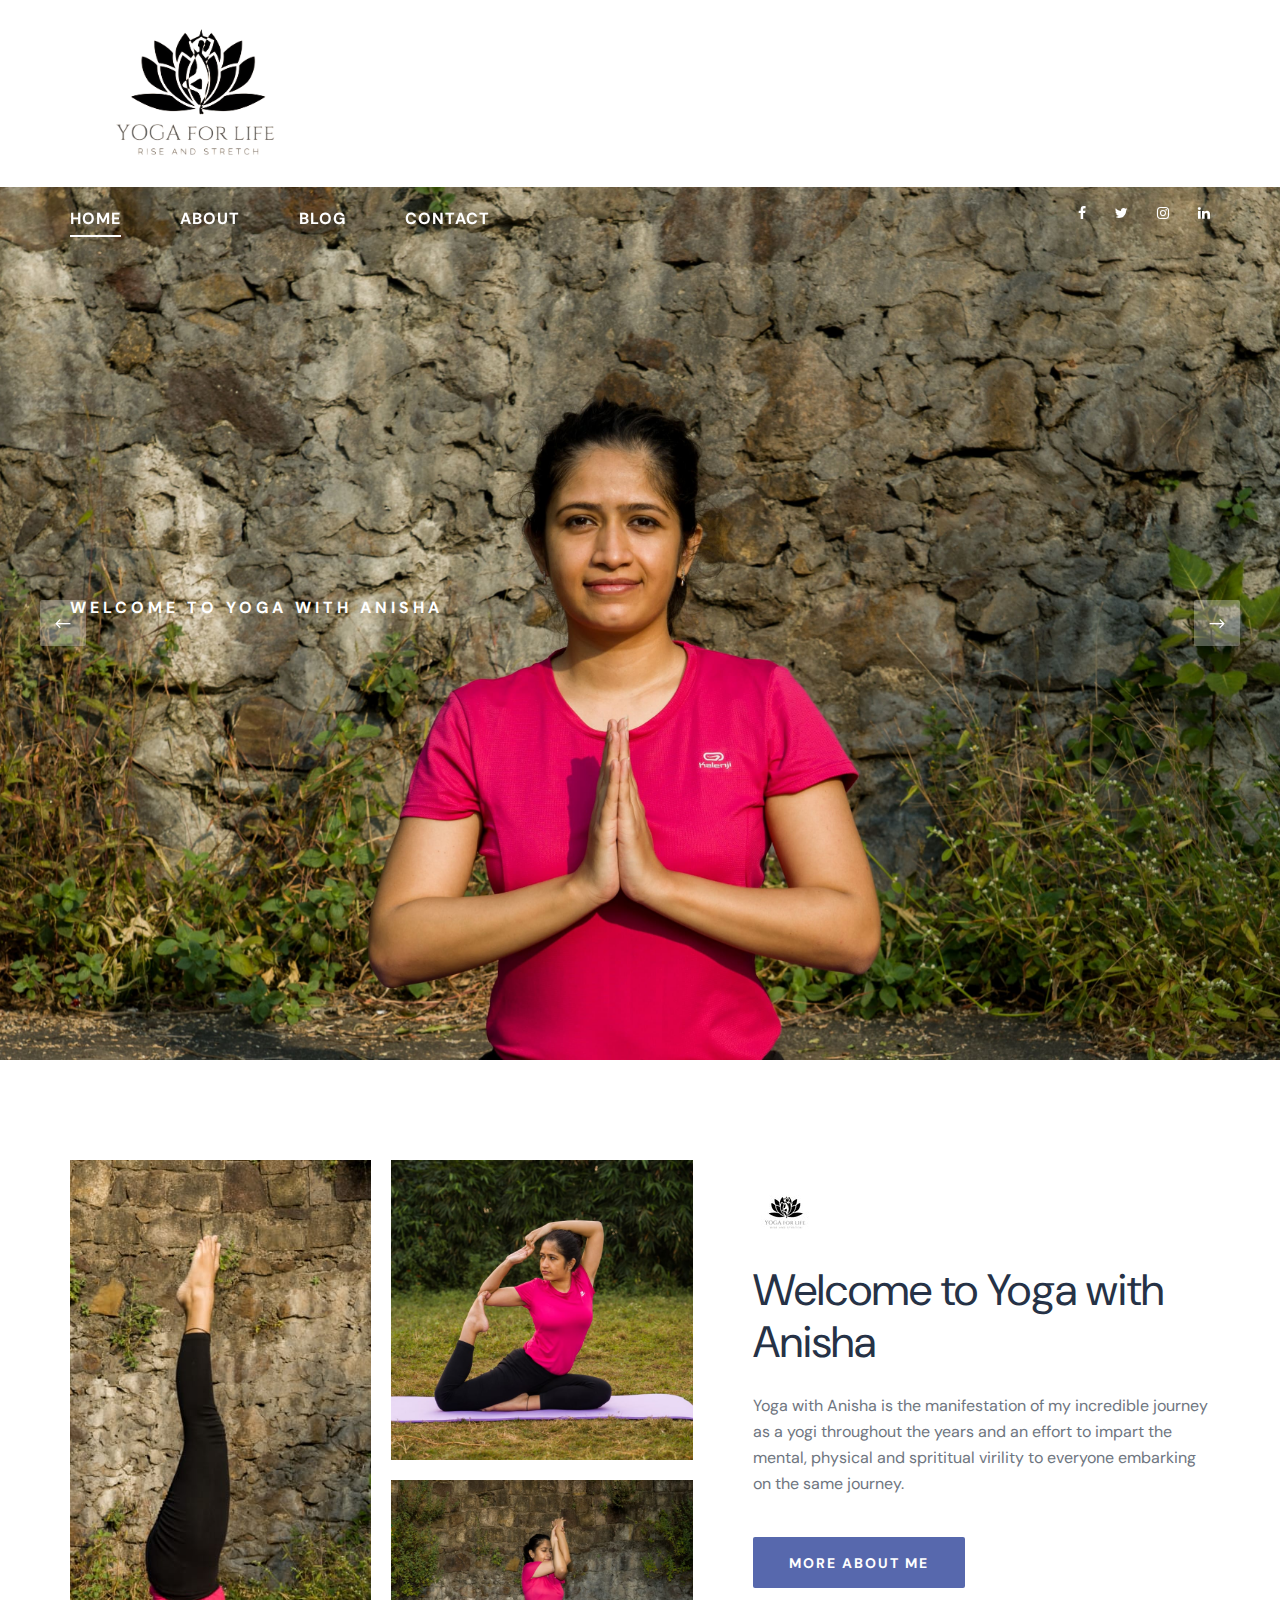
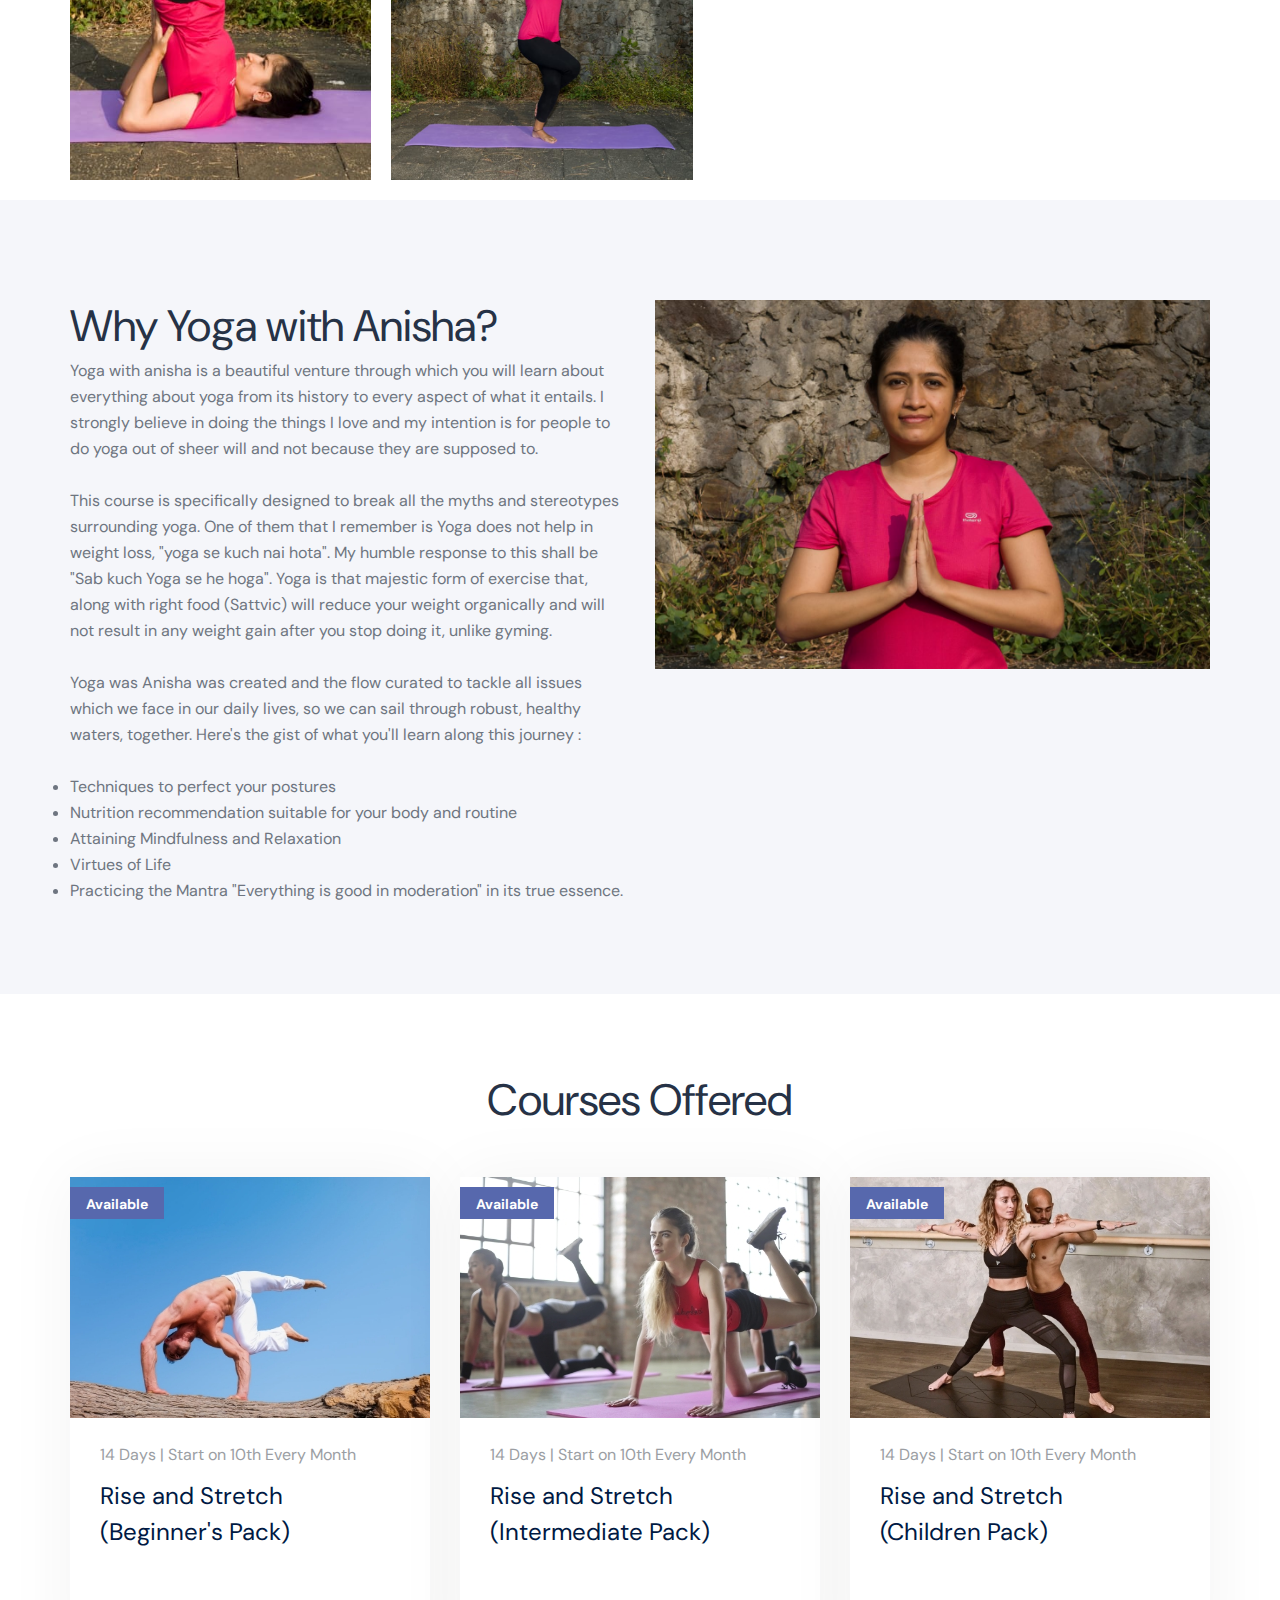
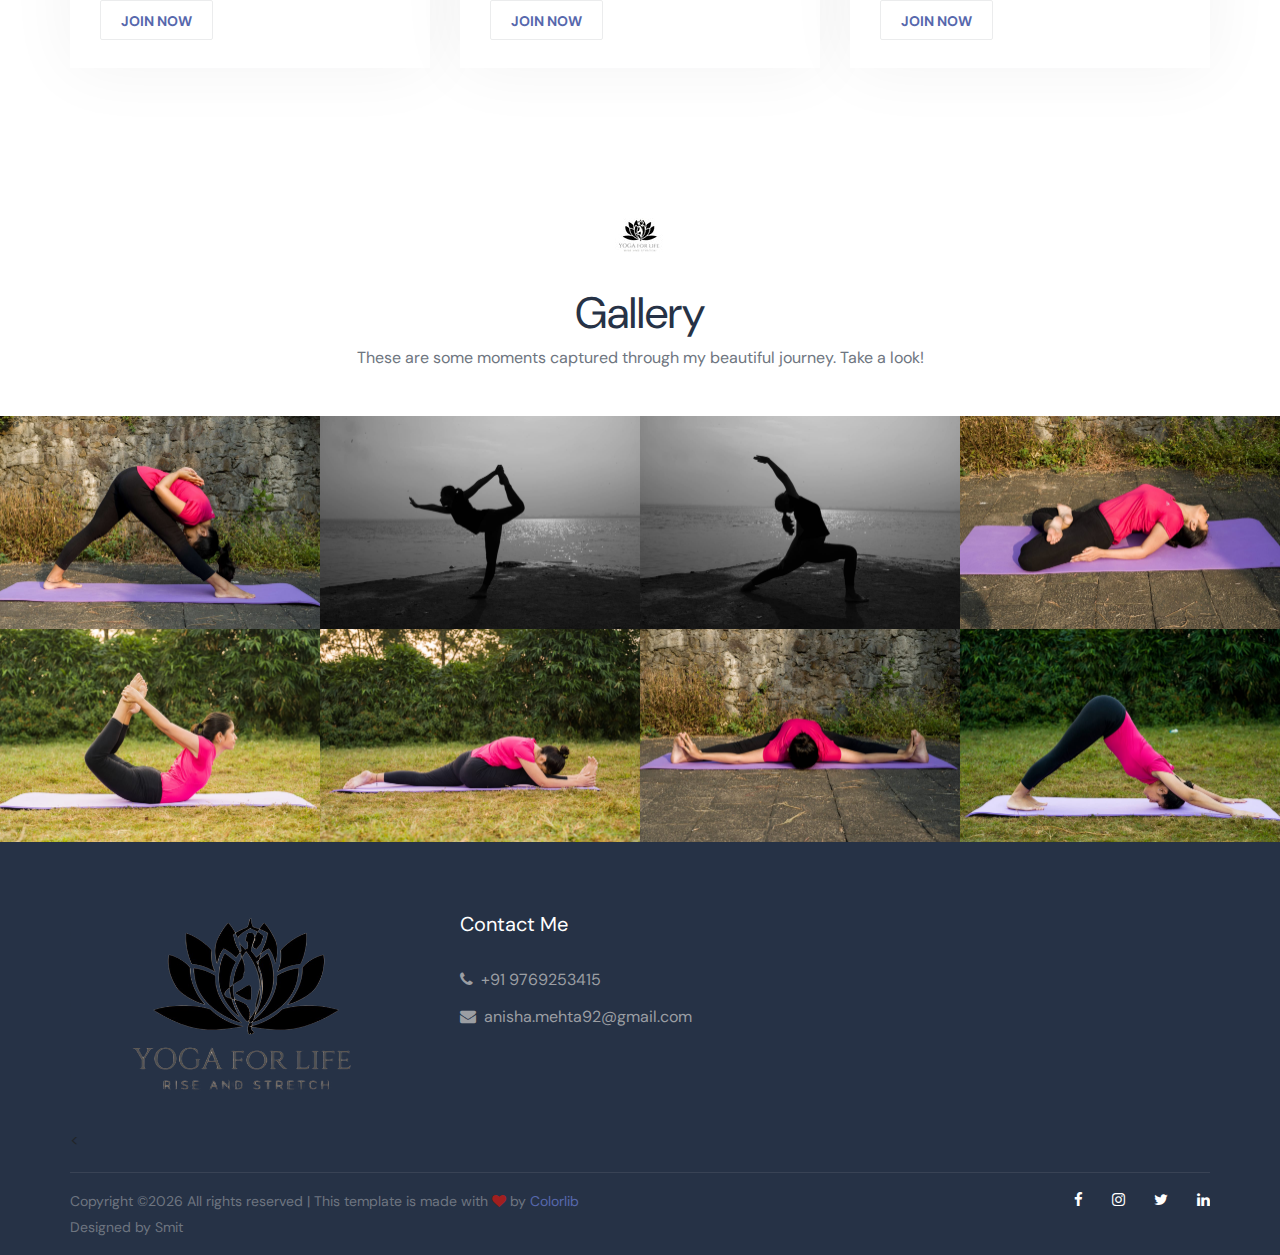
<file: index.html>
<!DOCTYPE html>
<html lang="zxx">

<head>
    <meta charset="UTF-8">
    <meta name="description" content="Directing Template">
    <meta name="keywords" content="Directing, unica, creative, html">
    <meta name="viewport" content="width=device-width, initial-scale=1.0">
    <meta http-equiv="X-UA-Compatible" content="ie=edge">
    <title>Yoga with Anisha</title>
    <link rel="shortcut icon" href="favicon.ico">
    <link rel="icon" href="favicon.ico">

    <!-- Google Font -->
    <link href="https://fonts.googleapis.com/css2?family=DM+Sans:wght@400;500;700&display=swap" rel="stylesheet">

    <!-- Css Styles -->
    <link rel="stylesheet" href="css/bootstrap.min.css" type="text/css">
    <link rel="stylesheet" href="css/font-awesome.min.css" type="text/css">
    <link rel="stylesheet" href="css/elegant-icons.css" type="text/css">
    <link rel="stylesheet" href="css/nice-select.css" type="text/css">
    <link rel="stylesheet" href="css/barfiller.css" type="text/css">
    <link rel="stylesheet" href="css/owl.carousel.min.css" type="text/css">
    <link rel="stylesheet" href="css/slicknav.min.css" type="text/css">
    <link rel="stylesheet" href="css/style.css" type="text/css">
</head>

<body>
    <!-- Page Preloder -->
    <div id="preloder">
        <div class="loader"></div>
    </div>

    <!-- Offcanvas Menu Begin -->
    <div class="offcanvas-menu-overlay"></div>
    <div class="offcanvas-menu">
        <div id="mobile-menu-wrap"></div>
        <nav class="header__menu">
            <ul class="mobile-menu">
                <li class="active"><a href="./index.html">Home</a></li>
                <li><a href="./about-us.html">About</a></li>
                <!--<li><a href="./classes.html">Classes</a></li>
                <li><a href="#">Pages</a>
                    <ul class="dropdown">
                        <li><a href="./classes-details.html">Classes Details</a></li>
                        <li><a href="./blog-details.html">Blog Details</a></li>
                        <li><a href="./pricing.html">Pricing</a></li>
                        <li><a href="./faq.html">Faq</a></li>
                    </ul>
                </li>
            -->
                <li><a href="./blog.html">Blog</a></li>
                <li><a href="./contact.html">Contact</a></li>
            </ul>
        </nav>
        <div class="offcanvas__social">
            <a href="#"><i class="fa fa-facebook"></i></a>
            <a href="#"><i class="fa fa-twitter"></i></a>
            <a href="#"><i class="fa fa-instagram"></i></a>
            <a href="#"><i class="fa fa-linkedin"></i></a>
        </div>
    </div>
    <!-- Offcanvas Menu End -->

    <!-- Header Section Begin -->
    <header class="header">
        <div class="header__top">
            <div class="container">
                <div class="row">
                    <div class="col-lg-3 col-md-3">
                        <div class="header__logo">
                            <a href="./index.html"><img src="img/logo.png" alt=""></a> <!-- LOGO (OPTIONAL)-->
                        </div>
                    </div>
                </div>
                <div class="canvas__open">
                    <i class="fa fa-bars"></i>
                </div>
            </div>
        </div>
        <div class="header__nav">
            <div class="container">
                <div class="row">
                    <div class="col-lg-9 col-md-9">
                        <nav class="header__menu">
                            <ul>
                                <li class="active"><a href="./index.html">Home</a></li>
                                <li><a href="./about-us.html">About</a></li>
                                <!--<li><a href="./classes.html">Classes</a></li>
                                <li><a href="#">Pages</a>
                                    <ul class="dropdown">
                                        <li><a href="./classes-details.html">Classes Details</a></li>
                                        <li><a href="./blog-details.html">Blog Details</a></li>
                                        <li><a href="./pricing.html">Pricing</a></li>
                                        <li><a href="./faq.html">Faq</a></li>
                                    </ul>
                                </li>
                            -->
                                <li><a href="./blog.html">Blog</a></li>
                                <li><a href="./contact.html">Contact</a></li>
                            </ul>
                        </nav>
                    </div>
                    <div class="col-lg-3 col-md-3">
                        <div class="header__social">
                            <a href="#"><i class="fa fa-facebook"></i></a>
                            <a href="#"><i class="fa fa-twitter"></i></a>
                            <a href="#"><i class="fa fa-instagram"></i></a>
                            <a href="#"><i class="fa fa-linkedin"></i></a>
                        </div>
                    </div>
                </div>
            </div>
        </div>
    </header>
    <!-- Header Section End -->

    <!-- Hero Section Begin -->
    <section class="hero">
        <div class="hero__sliders owl-carousel">
            <div class="hero__items set-bg" data-setbg="img/hero/home_quote2.jpg">
                <div class="container">
                    <div class="row">
                        <div class="col-lg-8">
                            <div class="hero__text">
                                <span>Welcome to Yoga with Anisha</span>
                                <!--<a href="#" class="primary-btn">DISCOVER MORE</a> -->
                            </div>
                        </div>
                    </div>
                </div>
            </div>
            <div class="hero__items set-bg" data-setbg="img/hero/home_quote1.jpg">
                <div class="container">
                    <div class="row">
                        <div class="col-lg-8">
                            <div class="hero__text">
                                <span>Welcome to Yoga with Anisha</span>
                                <!--<a href="#" class="primary-btn">DISCOVER MORE</a> -->
                            </div>
                        </div>
                    </div>
                </div>
            </div>
        </div>
    </section>
    <!-- Hero Section End -->

    <!-- About Section Begin -->
    <section class="home-about spad">
        <div class="container">
            <div class="row">
                <div class="col-lg-7">
                    <div class="home__about__pic">
                        <div class="home__about__pic__item large-item set-bg" data-setbg="img/about/about-1.jpg"></div>
                        <div class="home__about__pic__item">
                            <div class="home__about__pic__item__inner set-bg" data-setbg="img/about/about-2.jpg"></div>
                            <div class="home__about__pic__item__inner set-bg" data-setbg="img/about/about-3.jpg"></div>
                        </div>
                    </div>
                </div>
                <div class="col-lg-5">
                    <div class="home__about__text">
                        <div class="section-title">
                            <img src="img/icon.png" alt="">
                            <h2>Welcome to Yoga with Anisha</h2>
                        </div>
                        <p class="para-2">Yoga with Anisha is the manifestation of my incredible journey as a yogi throughout the years and an effort to impart the mental, physical and sprititual virility to everyone embarking on the same journey.</p>
                        <a href="/about-us.html" class="primary-btn">MORE ABOUT ME</a>
                    </div>
                </div>
            </div>
        </div>
    </section>
    <!-- About Section End -->
    
    <!-- Services Section Begin -->
    <!--
    <section class="services spad">
        <div class="container">
            <div class="row">
                <div class="col-lg-12">
                    <div class="section-title">
                        <img src="img/icon.png" alt="">
                        <h2>Enjoy All Aspects Of Yoga</h2>
                    </div>
                </div>
            </div>
        </div>
        <div class="container-fluid">
            <div class="services__list">
                <div class="row">
                    <div class="col-xl-2 col-md-4 col-sm-6">
                        <div class="services__item">
                            <img src="img/services/services-1.png" alt="">
                            <h5>Asana</h5>
                            <p>Grab the opportunity to deepen your own yoga practice, relax, restore and experience
                                india!</p>
                        </div>
                    </div>
                    <div class="col-xl-2 col-md-4 col-sm-6">
                        <div class="services__item">
                            <img src="img/services/services-2.png" alt="">
                            <h5>Meditation</h5>
                            <p>Grab the opportunity to deepen your own yoga practice, relax, restore and experience
                                india!</p>
                        </div>
                    </div>
                    <div class="col-xl-2 col-md-4 col-sm-6">
                        <div class="services__item">
                            <img src="img/services/services-3.png" alt="">
                            <h5>Mudra</h5>
                            <p>Grab the opportunity to deepen your own yoga practice, relax, restore and experience
                                india!</p>
                        </div>
                    </div>
                    <div class="col-xl-2 col-md-4 col-sm-6">
                        <div class="services__item">
                            <img src="img/services/services-4.png" alt="">
                            <h5>Bandhas</h5>
                            <p>Grab the opportunity to deepen your own yoga practice, relax, restore and experience
                                india!</p>
                        </div>
                    </div>
                    <div class="col-xl-2 col-md-4 col-sm-6">
                        <div class="services__item">
                            <img src="img/services/services-5.png" alt="">
                            <h5>Philosophy</h5>
                            <p>Grab the opportunity to deepen your own yoga practice, relax, restore and experience
                                india!</p>
                        </div>
                    </div>
                    <div class="col-xl-2 col-md-4 col-sm-6">
                        <div class="services__item">
                            <img src="img/services/services-6.png" alt="">
                            <h5>Pranayama</h5>
                            <p>Grab the opportunity to deepen your own yoga practice, relax, restore and experience
                                india!</p>
                        </div>
                    </div>
                </div>
            </div>
        </div>
    </section>
    -->
    <!-- Services Section End -->

    
    <!-- Chooseus Section Begin -->
    
    <section class="chooseus spad">
        <div class="container">
            <div class="row">
                <div class="col-lg-6">
                    <div class="chooseus__text">
                        <h2>Why Yoga with Anisha?</h2>
                        <p> 

                            Yoga with anisha is a beautiful venture through which you will learn about everything about yoga from its history to every aspect of what it entails. I strongly believe in doing the things I love and my intention is for people to do yoga out of sheer will and not because they are supposed to. <br> <br>

                            This course is specifically designed to break all the myths and stereotypes surrounding yoga. One of them that I remember is Yoga does not help in weight loss, "yoga se kuch nai hota". My humble response to this shall be "Sab kuch Yoga se he hoga". Yoga is that majestic form of exercise that, along with right food (Sattvic) will reduce your weight organically and will not result in any weight gain after you stop doing it, unlike gyming. <br> <br>
                            
                            Yoga was Anisha was created and the flow curated to tackle all issues which we face in our daily lives, so we can sail through robust, healthy waters, together. 
                            Here's the gist of what you'll learn along this journey : <br> <br>
                            <ul>
                            
                            <li>Techniques to perfect your postures</li>
                            
                            <li>Nutrition recommendation suitable for your body and routine </li>
                            
                            <li>Attaining Mindfulness and Relaxation</li>
                            
                            <li>Virtues of Life</li>
                            
                            <li>Practicing the Mantra "Everything is good in moderation" in its true essence. </li>
                        </ul>
                    </p>
                    </div>         
                </div>
                <div class="col-lg-6">
                    <div class="chooseus__pic">
                        <img src="img/chooseus/choose.jpg" alt=""> 
                    </div>
                </div>
            </div>
        </div>
    </section> 

    <!-- Classes Section Begin -->

    <section class="upcoming-classes spad">
        <div class="container">
            <div class="row">
                <div class="col-lg-12">
                    <div class="section-title normal-title">
                        <h2>Courses Offered</h2>
                    </div>
                </div>
            </div>
            <div class="row">
                <div class="col-lg-4 col-md-6 col-sm-6">
                    <div class="classes__item">
                        <div class="classes__item__pic set-bg" data-setbg="img/classes/classes-1.jpg">
                            <span>Available</span>
                        </div>
                        <div class="classes__item__text">
                            <p>14 Days | Start on 10th Every Month</p>
                            <h4><a href="#">Rise and Stretch <br>(Beginner's Pack)</a></h4>
                            <a href="/contact.html" class="class-btn">JOIN NOW</a>
                        </div>
                    </div>
                </div>
                <div class="col-lg-4 col-md-6 col-sm-6">
                    <div class="classes__item">
                        <div class="classes__item__pic set-bg" data-setbg="img/classes/classes-2.jpg">
                            <span>Available</span>
                        </div>
                        <div class="classes__item__text">
                            <p>14 Days | Start on 10th Every Month</p>
                            <h4><a href="#">Rise and Stretch (Intermediate Pack)</a></h4>
                            <a href="/contact.html" class="class-btn">JOIN NOW</a>
                        </div>
                    </div>
                </div>
                <div class="col-lg-4 col-md-6 col-sm-6">
                    <div class="classes__item">
                        <div class="classes__item__pic set-bg" data-setbg="img/classes/classes-3.jpg">
                            <span>Available</span>
                        </div>
                        <div class="classes__item__text">
                            <p>14 Days | Start on 10th Every Month</p>
                            <h4><a href="#">Rise and Stretch<br> (Children Pack)</a></h4>
                            <a href="/contact.html" class="class-btn">JOIN NOW</a>
                        </div>
                    </div>
                </div>
            </div>
        </div>
    </section>

    <!-- Classes Section End -->
    <div class = "container" style ="margin-top: 50px;">

    </div>

    <!-- Gallery Section Begin -->
    <section class="gallery">
        <div class="container">
            <div class="row">
                <div class="col-lg-12">
                    <div class="section-title ">
                        <img src="img/icon.png" alt="">
                        <h2>Gallery</h2>
                        <p>These are some moments captured through my beautiful journey. Take a look!</p>
                    </div>
                </div>
            </div>
        </div>
        <div class="container-fluid">
            <div class="row">
                <div class="col-lg-3 col-md-4 col-6 p-0">
                    <div class="gallery__pic">
                        <img src="img/gallery/gallery1.jpg" alt="" style="width: 100%; object-fit: contain;">
                    </div>
                </div>
                <div class="col-lg-3 col-md-4 col-6 p-0">
                    <div class="gallery__pic">
                        <img src="img/gallery/gallery2.jpg" alt="">
                    </div>
                </div>
                <div class="col-lg-3 col-md-4 col-6 p-0">
                    <div class="gallery__pic">
                        <img src="img/gallery/gallery3.jpg" alt="">
                    </div>
                </div>
                <div class="col-lg-3 col-md-4 col-6 p-0">
                    <div class="gallery__pic">
                        <img src="img/gallery/gallery4.jpg" alt="">
                    </div>
                </div>
                <div class="col-lg-3 col-md-4 col-6 p-0">
                    <div class="gallery__pic">
                        <img src="img/gallery/gallery5.jpg" alt="">
                    </div>
                </div>
                <div class="col-lg-3 col-md-4 col-6 p-0">
                    <div class="gallery__pic">
                        <img src="img/gallery/gallery6.jpg" alt="">
                    </div>
                </div>
                <div class="col-lg-3 col-md-4 col-6 p-0">
                    <div class="gallery__pic">
                        <img src="img/gallery/gallery7.jpg" alt="">
                    </div>
                </div>
                <div class="col-lg-3 col-md-4 col-6 p-0">
                    <div class="gallery__pic">
                        <img src="img/gallery/gallery8.jpg" alt="">
                    </div>
                </div>
            </div>
        </div>
    </section>
    <!-- Gallery Section End -->

    <!-- Testimonial Section Begin -->
    <!--
    <section class="testimonial spad">
        <div class="container">
            <div class="testimonial__slider owl-carousel">
                <div class="testimonial__item">
                    <div class="row d-flex justify-content-center">
                        <div class="col-lg-10">
                            <div class="testimonial__text">
                                <p>This is my second time completing a 200 hr TTC from Zogin and I loved the experiences
                                    even more than the first time that I had done in 2014.</p>
                                <img src="img/testimonial/testimonial-1.png" alt="">
                                <h5>Linnie Walton <span>- Trainer</span></h5>
                            </div>
                        </div>
                    </div>
                </div>
                <div class="testimonial__item">
                    <div class="row d-flex justify-content-center">
                        <div class="col-lg-10">
                            <div class="testimonial__text">
                                <p>This is my second time completing a 200 hr TTC from Zogin and I loved the experiences
                                    even more than the first time that I had done in 2015.</p>
                                <img src="img/testimonial/testimonial-1.png" alt="">
                                <h5>Linnie Walton <span>- Trainer</span></h5>
                            </div>
                        </div>
                    </div>
                </div>
                <div class="testimonial__item">
                    <div class="row d-flex justify-content-center">
                        <div class="col-lg-10">
                            <div class="testimonial__text">
                                <p>This is my second time completing a 200 hr TTC from Zogin and I loved the experiences
                                    even more than the first time that I had done in 2016.</p>
                                <img src="img/testimonial/testimonial-1.png" alt="">
                                <h5>Linnie Walton <span>- Trainer</span></h5>
                            </div>
                        </div>
                    </div>
                </div>
                <div class="testimonial__item">
                    <div class="row d-flex justify-content-center">
                        <div class="col-lg-10">
                            <div class="testimonial__text">
                                <p>This is my second time completing a 200 hr TTC from Zogin and I loved the experiences
                                    even more than the first time that I had done in 2017.</p>
                                <img src="img/testimonial/testimonial-1.png" alt="">
                                <h5>Linnie Walton <span>- Trainer</span></h5>
                            </div>
                        </div>
                    </div>
                </div>
            </div>
        </div>
    </section>
-->
    <!-- Testimonial Section End -->

    <!-- Footer Section Begin -->
    <section class="footer">
        <div class="container">
            <div class="row">
                <div class="col-lg-4 col-md-6 col-sm-6">
                    <div class="footer__about">
                        <img src="img/logo.png" alt="">
                        
                    </div>
                </div>
                <div class="col-lg-3 col-md-6 col-sm-6">
                    <div class="footer__widget">
                        <h5>Contact Me</h5>
                        <ul class="footer-address">
                            <li><i class="fa fa-phone"></i>+91 9769253415</li>
                            <li><i class="fa fa-envelope"></i>anisha.mehta92@gmail.com</li>
                        </ul>
                    </div>
                </div>
            </div>
            
            <<div class="footer__copyright">
                <div class="row">
                    <div class="col-lg-6 col-md-6 col-sm-6">
                        <!-- Link back to Colorlib can't be removed. Template is licensed under CC BY 3.0. -->
                        <div class="footer__copyright__text">
                            <p>Copyright &copy;<script>document.write(new Date().getFullYear());</script> All rights reserved | This template is made with <i class="fa fa-heart" aria-hidden="true"></i> by <a href="https://colorlib.com" target="_blank">Colorlib</a></p>
                            <p>Designed by Smit</p>
                        </div>
                        <!-- Link back to Colorlib can't be removed. Template is licensed under CC BY 3.0. -->
                    </div>
                    <div class="col-lg-6 col-md-6 col-sm-6">
                        <div class="footer__copyright__social">
                            <a href="#"><i class="fa fa-facebook"></i></a>
                            <a href="#"><i class="fa fa-instagram"></i></a>
                            <a href="#"><i class="fa fa-twitter"></i></a>
                            <a href="#"><i class="fa fa-linkedin"></i></a>
                        </div>
                    </div>
                </div>
            </div>
        
        </div>
    </section>
    <!-- Footer Section End -->

    <!-- Js Plugins -->
    <script src="js/jquery-3.3.1.min.js"></script>
    <script src="js/bootstrap.min.js"></script>
    <script src="js/jquery.nice-select.min.js"></script>
    <script src="js/jquery.barfiller.js"></script>
    <script src="js/jquery.slicknav.js"></script>
    <script src="js/owl.carousel.min.js"></script>
    <script src="js/main.js"></script>
</body>

</html>
</file>
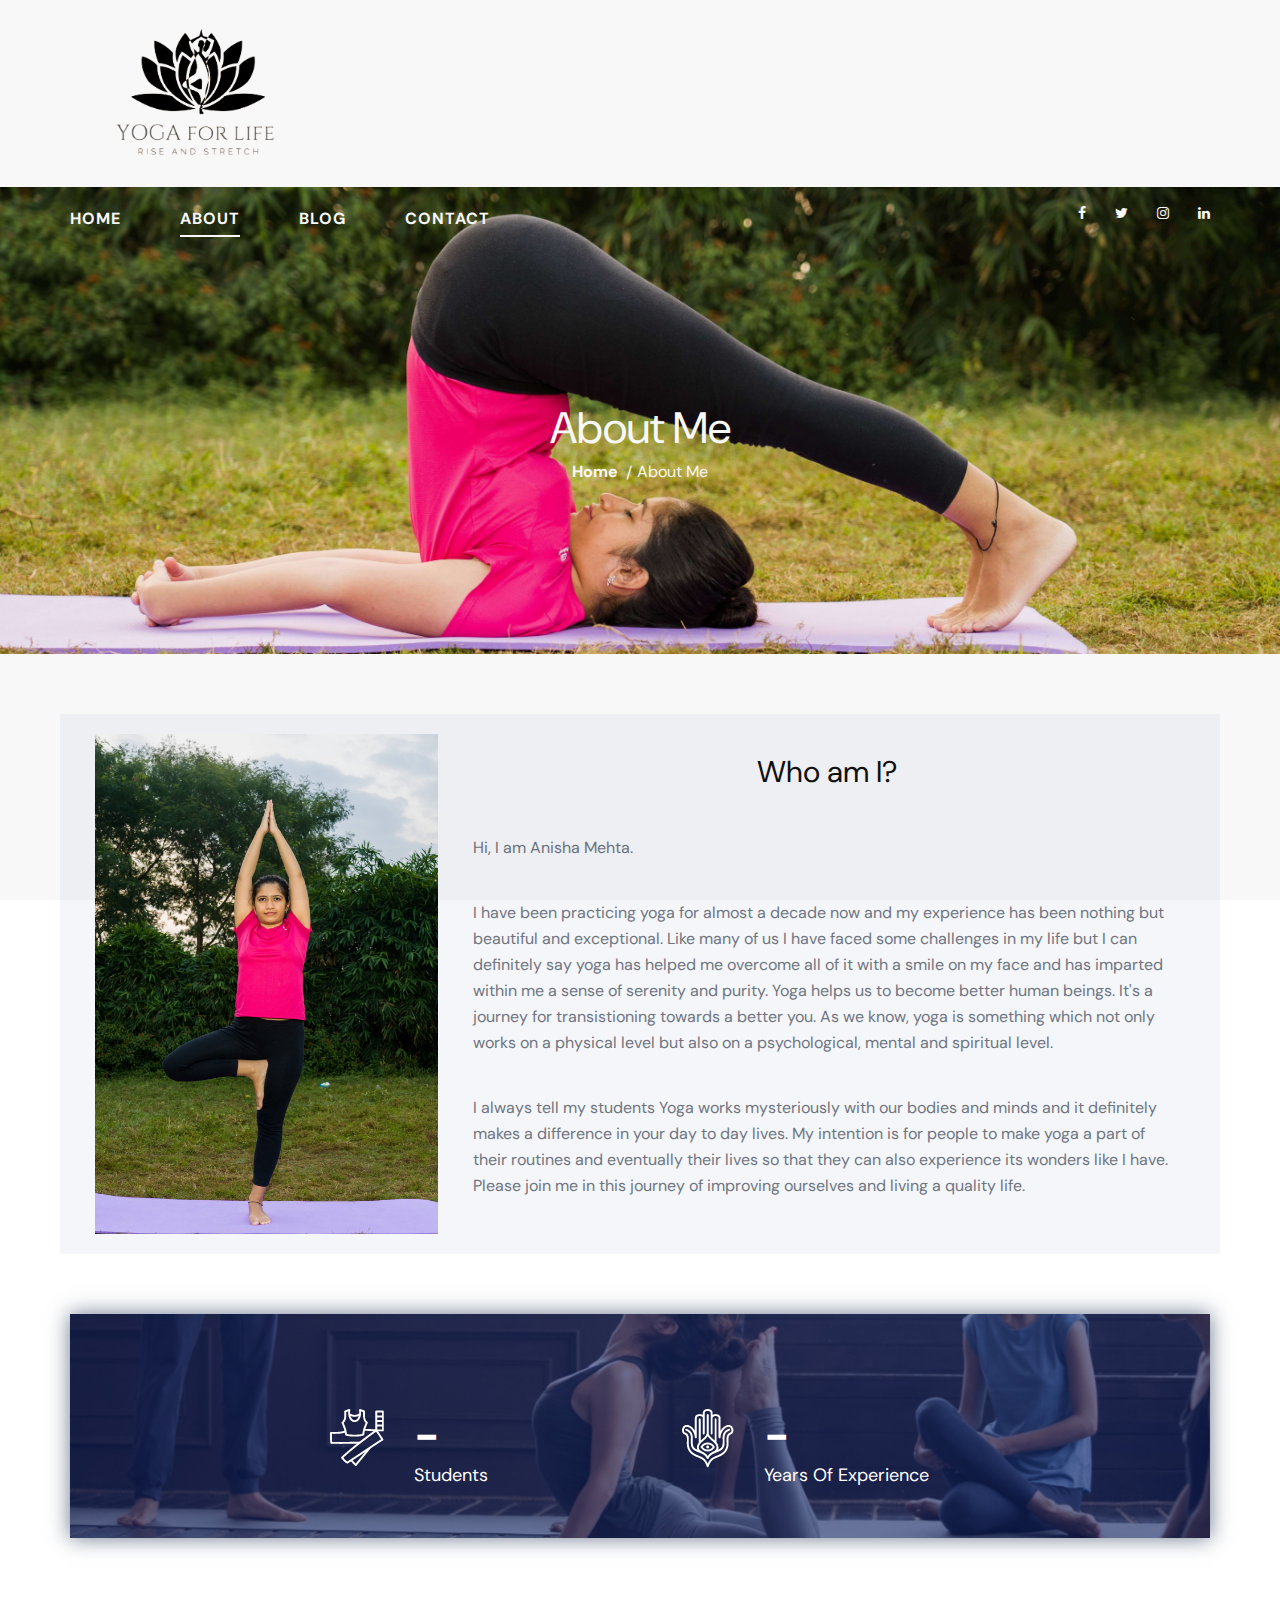
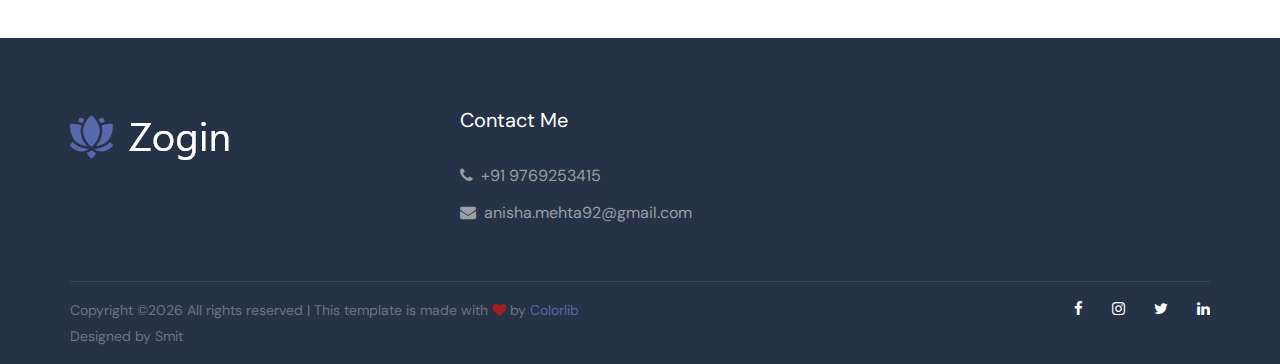
<file: about-us.html>
<!DOCTYPE html>
<html lang="zxx">

<head>
    <meta charset="UTF-8">
    <meta name="description" content="Directing Template">
    <meta name="keywords" content="Directing, unica, creative, html">
    <meta name="viewport" content="width=device-width, initial-scale=1.0">
    <meta http-equiv="X-UA-Compatible" content="ie=edge">
    <title>Yoga with Anisha</title>
    <link rel="shortcut icon" href="favicon.ico">
    <link rel="icon" href="favicon.ico">

    <!-- Google Font -->
    <link href="https://fonts.googleapis.com/css2?family=DM+Sans:wght@400;500;700&display=swap" rel="stylesheet">

    <!-- Css Styles -->
    <link rel="stylesheet" href="css/bootstrap.min.css" type="text/css">
    <link rel="stylesheet" href="css/font-awesome.min.css" type="text/css">
    <link rel="stylesheet" href="css/elegant-icons.css" type="text/css">
    <link rel="stylesheet" href="css/nice-select.css" type="text/css">
    <link rel="stylesheet" href="css/barfiller.css" type="text/css">
    <link rel="stylesheet" href="css/owl.carousel.min.css" type="text/css">
    <link rel="stylesheet" href="css/slicknav.min.css" type="text/css">
    <link rel="stylesheet" href="css/style.css" type="text/css">
</head>

<body>
    <!-- Page Preloder -->
    <div id="preloder">
        <div class="loader"></div>
    </div>

    <!-- Offcanvas Menu Begin -->
    <div class="offcanvas-menu-overlay"></div>
    <div class="offcanvas-menu">
        <div class="offcanvas__logo">
            <a href="./index.html"><img src="img/logo.png" alt=""></a>
        </div>
        <div id="mobile-menu-wrap"></div>
        <nav class="header__menu">
            <ul class="mobile-menu">
                <li class="active"><a href="./index.html">Home</a></li>
                <li><a href="./about-us.html">About</a></li>
                <!--<li><a href="./classes.html">Classes</a></li>
                <li><a href="#">Pages</a>
                    <ul class="dropdown">
                        <li><a href="./classes-details.html">Classes Details</a></li>
                        <li><a href="./blog-details.html">Blog Details</a></li>
                        <li><a href="./pricing.html">Pricing</a></li>
                        <li><a href="./faq.html">Faq</a></li>
                    </ul>
                </li>
            -->
                <li><a href="./blog.html">Blog</a></li>
                <li><a href="./contact.html">Contact</a></li>
            </ul>
        </nav>
        <div class="offcanvas__social">
            <a href="#"><i class="fa fa-facebook"></i></a>
            <a href="#"><i class="fa fa-twitter"></i></a>
            <a href="#"><i class="fa fa-instagram"></i></a>
            <a href="#"><i class="fa fa-linkedin"></i></a>
        </div>
    </div>
    <!-- Offcanvas Menu End -->

    <!-- Header Section Begin -->
    <header class="header">
        <div class="header__top">
            <div class="container">
                <div class="row">
                    <div class="col-lg-3 col-md-3">
                        <div class="header__logo">
                            <a href="./index.html"><img src="img/logo.png" alt=""></a>
                        </div>
                    </div>
                </div>
                <div class="canvas__open">
                    <i class="fa fa-bars"></i>
                </div>
            </div>
        </div>
        <div class="header__nav">
            <div class="container">
                <div class="row">
                    <div class="col-lg-9 col-md-9">
                        <nav class="header__menu">
                            <ul>
                                <li><a href="./index.html">Home</a></li>
                                <li class="active"><a href="./about-us.html">About</a></li>
                                <!--<li><a href="./classes.html">Classes</a></li>
                                <li><a href="#">Pages</a>
                                    <ul class="dropdown">
                                        <li><a href="./classes-details.html">Classes Details</a></li>
                                        <li><a href="./blog-details.html">Blog Details</a></li>
                                        <li><a href="./pricing.html">Pricing</a></li>
                                        <li><a href="./faq.html">Faq</a></li>
                                    </ul>
                                </li>
                            -->
                                <li><a href="./blog.html">Blog</a></li>
                                <li><a href="./contact.html">Contact</a></li>
                            </ul>
                        </nav>
                    </div>
                    <div class="col-lg-3 col-md-3">
                        <div class="header__social">
                            <a href="#"><i class="fa fa-facebook"></i></a>
                            <a href="#"><i class="fa fa-twitter"></i></a>
                            <a href="#"><i class="fa fa-instagram"></i></a>
                            <a href="#"><i class="fa fa-linkedin"></i></a>
                        </div>
                    </div>
                </div>
            </div>
        </div>
    </header>
    <!-- Header Section End -->

    <!-- Breadcrumb Begin -->
    <section class="breadcrumb-option set-bg" data-setbg="img/about_front2.jpg"> <!-- SET IMAGE-->
        <div class="container">
            <div class="row">
                <div class="col-lg-12">
                    <div class="breadcrumb__text">
                        <h2>About Me</h2>
                        <div class="breadcrumb__widget">
                            <a href="./index.html">Home</a>
                            <span>About Me</span>
                        </div>
                    </div>
                </div>
            </div>
        </div>
    </section>
    <!-- Breadcrumb End -->

    <!-- About Section Begin -->
    <!--
    <section class="about spad">
        <div class="container">
            <div class="about__services">
                <div class="row">
                    <div class="col-lg-3 col-md-4 col-sm-6">
                        <div class="services__item">
                            <img src="img/about/af-1.png" alt="">
                            <h5>Full Rejuvenation</h5>
                            <p>Grab the opportunity to deepen your own yoga practice, relax, restore and experience india!</p>
                        </div>
                    </div>
                    <div class="col-lg-3 col-md-4 col-sm-6">
                        <div class="services__item">
                            <img src="img/about/af-2.png" alt="">
                            <h5>Extention Of Spring</h5>
                            <p>Grab the opportunity to deepen your own yoga practice, relax, restore and experience
                                india!</p>
                        </div>
                    </div>
                    <div class="col-lg-3 col-md-4 col-sm-6">
                        <div class="services__item">
                            <img src="img/about/af-3.png" alt="">
                            <h5>Against Aging</h5>
                            <p>Grab the opportunity to deepen your own yoga practice, relax, restore and experience
                                india!</p>
                        </div>
                    </div>
                    <div class="col-lg-3 col-md-4 col-sm-6">
                        <div class="services__item">
                            <img src="img/about/af-4.png" alt="">
                            <h5>Slim Body</h5>
                            <p>Grab the opportunity to deepen your own yoga practice, relax, restore and experience india!</p>
                        </div>
                    </div>
                </div>
            </div>
            <div class="row">
                <div class="col-lg-7 p-0">
                    <div class="about__pic">
                        <img src="img/about/about-page-pic.png" alt="">
                    </div>
                </div>
                <div class="col-lg-5 p-0">
                    <div class="about__text">
                        <div class="section-title">
                            <img src="img/icon.png" alt="">
                            <h2>What We Do</h2>
                            <p>To be invited to the nearest Cali center and get free physical advice to learn more about
                                the program.</p>
                        </div>
                        <div class="about__bar">
                            <div class="about__bar__item">
                                <p>Breathing</p>
                                <div id="bar1" class="barfiller">
                                    <span class="tip"></span>
                                    <span class="fill" data-percentage="82"></span>
                                </div>
                            </div>
                            <div class="about__bar__item">
                                <p>Methabolism</p>
                                <div id="bar2" class="barfiller">
                                    <span class="tip"></span>
                                    <span class="fill" data-percentage="73"></span>
                                </div>
                            </div>
                            <div class="about__bar__item">
                                <p>Flexibility</p>
                                <div id="bar3" class="barfiller">
                                    <span class="tip"></span>
                                    <span class="fill" data-percentage="82"></span>
                                </div>
                            </div>
                            <div class="about__bar__item">
                                <p>Strongness</p>
                                <div id="bar4" class="barfiller">
                                    <span class="tip"></span>
                                    <span class="fill" data-percentage="86"></span>
                                </div>
                            </div>
                        </div>
                    </div>
                </div>
            </div>
        </div>
    </section>
-->
    <!-- About Section End -->

    <!-- Team Section Begin -->
    <!--
    <section class="team spad">
        <div class="container">
            <div class="row">
                <div class="col-lg-12">
                    <div class="section-title">
                        <img src="img/icon.png" alt="">
                        <h2>Meet Our Team</h2>
                        <p>We search the entire world to provide you with passionate, authentic Indian Yoga</p>
                    </div>
                </div>
            </div>
            <div class="row">
                <div class="team__slider owl-carousel">
                    <div class="col-lg-6">
                        <div class="team__item">
                            <div class="team__item__pic">
                                <img src="img/team/team-1.png" alt="">
                            </div>
                            <div class="team__item__text">
                                <div class="team__item__title">
                                    <h4>Christina Lauren</h4>
                                    <span>Yoga Teacher</span>
                                </div>
                                <p>Yoga & Therapy Certificate of<br /> Uttarakhand University Sanskirt</p>
                                <div class="team__item__social">
                                    <a href="#"><i class="fa fa-facebook"></i></a>
                                    <a href="#"><i class="fa fa-twitter"></i></a>
                                    <a href="#"><i class="fa fa-instagram"></i></a>
                                    <a href="#"><i class="fa fa-linkedin"></i></a>
                                </div>
                            </div>
                        </div>
                    </div>
                    <div class="col-lg-6">
                        <div class="team__item">
                            <div class="team__item__pic">
                                <img src="img/team/team-2.png" alt="">
                            </div>
                            <div class="team__item__text">
                                <div class="team__item__title">
                                    <h4>Tracy Maclaren</h4>
                                    <span>Yoga Teacher</span>
                                </div>
                                <p>Yoga & Therapy Certificate of<br /> Uttarakhand University Sanskirt</p>
                                <div class="team__item__social">
                                    <a href="#"><i class="fa fa-facebook"></i></a>
                                    <a href="#"><i class="fa fa-twitter"></i></a>
                                    <a href="#"><i class="fa fa-instagram"></i></a>
                                    <a href="#"><i class="fa fa-linkedin"></i></a>
                                </div>
                            </div>
                        </div>
                    </div>
                    <div class="col-lg-6">
                        <div class="team__item">
                            <div class="team__item__pic">
                                <img src="img/team/team-2.png" alt="">
                            </div>
                            <div class="team__item__text">
                                <div class="team__item__title">
                                    <h4>Tracy Maclaren</h4>
                                    <span>Yoga Teacher</span>
                                </div>
                                <p>Yoga & Therapy Certificate of<br /> Uttarakhand University Sanskirt</p>
                                <div class="team__item__social">
                                    <a href="#"><i class="fa fa-facebook"></i></a>
                                    <a href="#"><i class="fa fa-twitter"></i></a>
                                    <a href="#"><i class="fa fa-instagram"></i></a>
                                    <a href="#"><i class="fa fa-linkedin"></i></a>
                                </div>
                            </div>
                        </div>
                    </div>
                </div>
            </div>
        </div>
    </section>
-->
    <!-- Team Section End -->

    <!-- Classes Section Begin -->
    <!--
    <section class="upcoming-classes spad">
        <div class="container">
            <div class="row">
                <div class="col-lg-12">
                    <div class="section-title normal-title">
                        <h2>What We Offer</h2>
                        <p>The trainings are multi-style and you will learn and practice Hatha Vinyasa<br /> (flow) and
                            Yin Yoga.</p>
                    </div>
                </div>
            </div>
            <div class="row">
                <div class="col-lg-4 col-md-6">
                    <div class="classes__item">
                        <div class="classes__item__pic set-bg" data-setbg="img/classes/classes-1.jpg">
                            <span>20 Jun 2019</span>
                        </div>
                        <div class="classes__item__text">
                            <p>14 Days | Start on 10th Every Month</p>
                            <h4><a href="#">100 Hour Yoga Course Rishikesh</a></h4>
                            <h6>Jordan Lawson <span>- Yoga Teacher</span></h6>
                            <a href="#" class="class-btn">JOIN NOW</a>
                        </div>
                    </div>
                </div>
                <div class="col-lg-4 col-md-6">
                    <div class="classes__item">
                        <div class="classes__item__pic set-bg" data-setbg="img/classes/classes-2.jpg">
                            <span>20 Jun 2019</span>
                        </div>
                        <div class="classes__item__text">
                            <p>14 Days | Start on 10th Every Month</p>
                            <h4><a href="#">200 Hour Yoga Course Rishikesh</a></h4>
                            <h6>Jordan Lawson <span>- Yoga Teacher</span></h6>
                            <a href="#" class="class-btn">JOIN NOW</a>
                        </div>
                    </div>
                </div>
                <div class="col-lg-4 col-md-6">
                    <div class="classes__item">
                        <div class="classes__item__pic set-bg" data-setbg="img/classes/classes-3.jpg">
                            <span>20 Jun 2019</span>
                        </div>
                        <div class="classes__item__text">
                            <p>14 Days | Start on 10th Every Month</p>
                            <h4><a href="#">300 Hour Yoga Course Rishikesh</a></h4>
                            <h6>Jordan Lawson <span>- Yoga Teacher</span></h6>
                            <a href="#" class="class-btn">JOIN NOW</a>
                        </div>
                    </div>
                </div>
            </div>
        </div>
    </section>
-->
    <!-- Classes Section End -->
    <!-- content Section Begins-->

    <div class = "content">
    <div class = "container">
        <div class = "row">
        <div class ="col-lg-4">
            <img src = "img/about/about_page.jpg" height = "500" width =" 400">
        </div>
        <div class = "col-lg-8" style = "background:#f5f6fa; padding: 20px;">
            <div class = "section-title">
                <h3>Who am I?</h3>
            </div>
           <div class = "content__para">
            <p >Hi, I am Anisha Mehta.</p>
            <br>
            <p> I have been practicing yoga for almost a decade now and my experience has been nothing but beautiful and exceptional. Like many of us I have faced some challenges in my life but I can definitely say yoga has helped me overcome all of it with a smile on my face and has imparted within me a sense of serenity and purity. Yoga helps us to become better human beings. It's a journey for transistioning towards a better you. As we know, yoga is something which not only works on a physical level but also on a psychological, mental and spiritual level.</p>
            <br>
            <p> 
            I always tell my students Yoga works mysteriously with our bodies and minds and it definitely makes a difference in your day to day lives. My intention is for people to make yoga a part of their routines and eventually their lives so that they can also experience its wonders like I have. Please join me in this journey of improving ourselves and living a quality life.</p>
            </div>
        </div>
        </div>
        </div>
    </div>

    <!-- Content Section Ends-->
    <!-- Counter Begin -->
    <div class="counter spad">
        <div class="container">
            <div class="counter__text set-bg" data-setbg="img/counter/counter-bg.jpg">
                <div class="counter__item" >
                    <div class="counter__item__icon" >
                        <img src="img/counter/counter-1.png" alt="" >
                    </div>
                    <div class="counter__item__text">
                        <h2>-</h2>
                        <p>Students</p>
                    </div>
                </div>
                <div class="counter__item" >
                    <div class="counter__item__icon" >
                        <img src="img/counter/counter-2.png" alt="">
                    </div>
                    <div class="counter__item__text">
                        <h2>-</h2>
                        <p>Years Of Experience</p>
                    </div>
                </div>        
            </div>
        </div>
    </div>
    <!-- Counter End -->

    <!-- Footer Section Begin -->
    <section class="footer">
        <div class="container">
            <div class="row">
                <div class="col-lg-4 col-md-6 col-sm-6">
                    <div class="footer__about">
                        <img src="img/footer-logo.png" alt="">
                      
                    </div>
                </div>
              
                <div class="col-lg-3 col-md-6 col-sm-6">
                    <div class="footer__widget">
                        <h5>Contact Me</h5>
                        <ul class="footer-address">
                            <li><i class="fa fa-phone"></i>+91 9769253415</li>
                            <li><i class="fa fa-envelope"></i>anisha.mehta92@gmail.com</li>
                        </ul>
                    </div>
                </div>
            </div>
            <div class="footer__copyright">
                <div class="row">
                    <div class="col-lg-6 col-md-6 col-sm-6">
                        <!-- Link back to Colorlib can't be removed. Template is licensed under CC BY 3.0. -->
                        <div class="footer__copyright__text">
                            <p>Copyright &copy;<script>document.write(new Date().getFullYear());</script> All rights reserved | This template is made with <i class="fa fa-heart" aria-hidden="true"></i> by <a href="https://colorlib.com" target="_blank">Colorlib</a></p>
                            <p>Designed by Smit</p>
                        </div>
                        <!-- Link back to Colorlib can't be removed. Template is licensed under CC BY 3.0. -->
                    </div>
                    <div class="col-lg-6 col-md-6 col-sm-6">
                        <div class="footer__copyright__social">
                            <a href="#"><i class="fa fa-facebook"></i></a>
                            <a href="#"><i class="fa fa-instagram"></i></a>
                            <a href="#"><i class="fa fa-twitter"></i></a>
                            <a href="#"><i class="fa fa-linkedin"></i></a>
                        </div>
                    </div>
                </div>
            </div>
        </div>
    </section>
    <!-- Footer Section End -->

    <!-- Js Plugins -->
    <script src="js/jquery-3.3.1.min.js"></script>
    <script src="js/bootstrap.min.js"></script>
    <script src="js/jquery.nice-select.min.js"></script>
    <script src="js/jquery.barfiller.js"></script>
    <script src="js/jquery.slicknav.js"></script>
    <script src="js/owl.carousel.min.js"></script>
    <script src="js/main.js"></script>
</body>

</html>
</file>
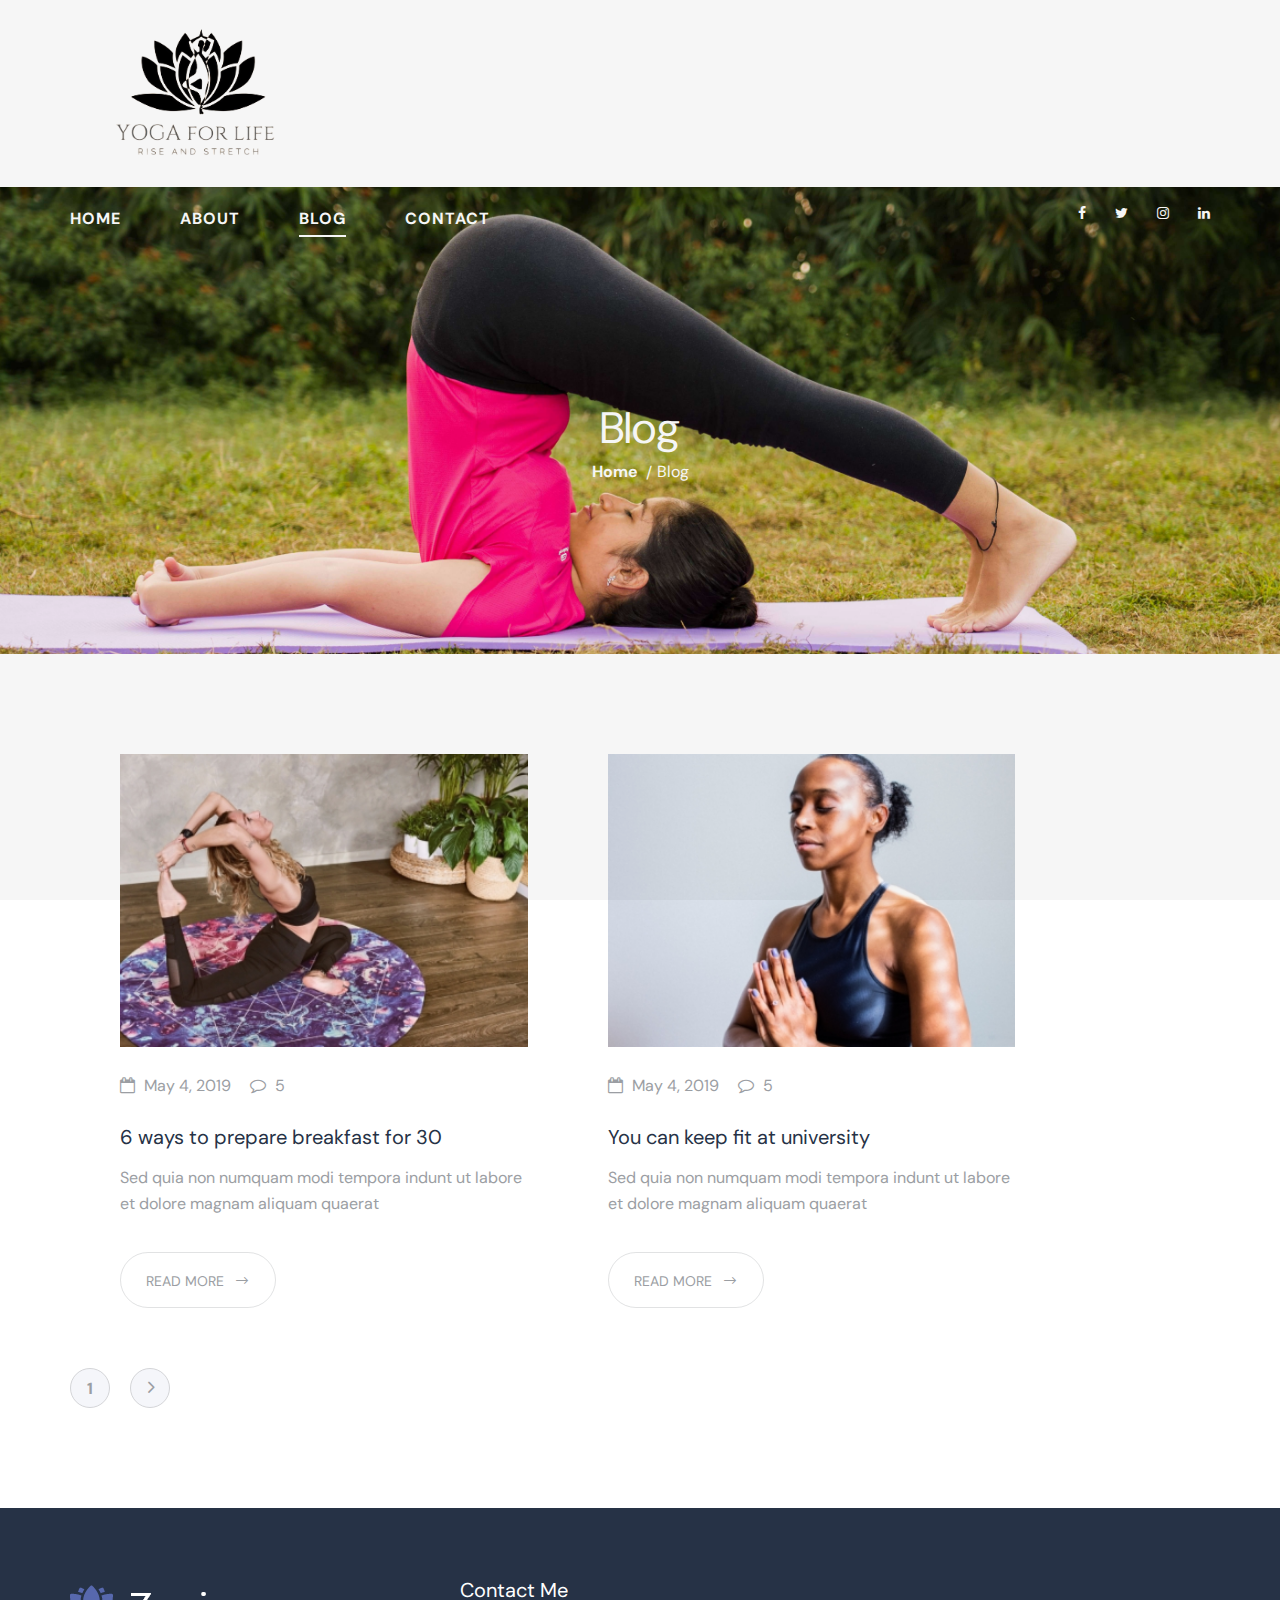
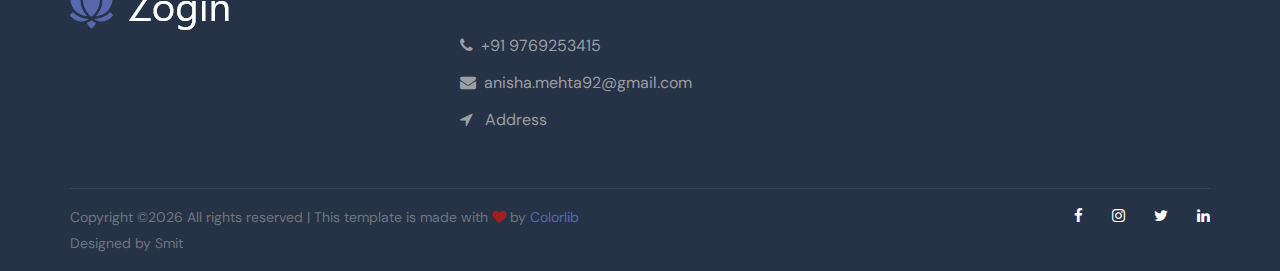
<file: blog.html>
<!DOCTYPE html>
<html lang="zxx">

<head>
    <meta charset="UTF-8">
    <meta name="description" content="Directing Template">
    <meta name="keywords" content="Directing, unica, creative, html">
    <meta name="viewport" content="width=device-width, initial-scale=1.0">
    <meta http-equiv="X-UA-Compatible" content="ie=edge">
    <title>Yoga with Anisha</title>
    <link rel="shortcut icon" href="favicon.ico">
    <link rel="icon" href="favicon.ico">

    <!-- Google Font -->
    <link href="https://fonts.googleapis.com/css2?family=DM+Sans:wght@400;500;700&display=swap" rel="stylesheet">

    <!-- Css Styles -->
    <link rel="stylesheet" href="css/bootstrap.min.css" type="text/css">
    <link rel="stylesheet" href="css/font-awesome.min.css" type="text/css">
    <link rel="stylesheet" href="css/elegant-icons.css" type="text/css">
    <link rel="stylesheet" href="css/nice-select.css" type="text/css">
    <link rel="stylesheet" href="css/barfiller.css" type="text/css">
    <link rel="stylesheet" href="css/owl.carousel.min.css" type="text/css">
    <link rel="stylesheet" href="css/slicknav.min.css" type="text/css">
    <link rel="stylesheet" href="css/style.css" type="text/css">
</head>

<body>
    <!-- Page Preloder -->
    <div id="preloder">
        <div class="loader"></div>
    </div>

    <!-- Offcanvas Menu Begin -->
    <div class="offcanvas-menu-overlay"></div>
    <div class="offcanvas-menu">
        <div class="offcanvas__logo">
            <a href="./index.html"><img src="img/logo.png" alt=""></a>
        </div>
        <div id="mobile-menu-wrap"></div>
        
        <nav class="header__menu">
            <ul class="mobile-menu">
                <li class="active"><a href="./index.html">Home</a></li>
                <li><a href="./about-us.html">About</a></li>
               <!-- <li><a href="./classes.html">Classes</a></li>
                <li><a href="#">Pages</a>
                    <ul class="dropdown">
                        <li><a href="./classes-details.html">Classes Details</a></li>
                        <li><a href="./blog-details.html">Blog Details</a></li>
                        <li><a href="./pricing.html">Pricing</a></li>
                        <li><a href="./faq.html">Faq</a></li>
                    </ul>
                </li>
            -->
                <li><a href="./blog.html">Blog</a></li>
                <li><a href="./contact.html">Contact</a></li>
            </ul>
        </nav>
        <div class="offcanvas__social">
            <a href="#"><i class="fa fa-facebook"></i></a>
            <a href="#"><i class="fa fa-twitter"></i></a>
            <a href="#"><i class="fa fa-instagram"></i></a>
            <a href="#"><i class="fa fa-linkedin"></i></a>
        </div>
    </div>
    <!-- Offcanvas Menu End -->

    <!-- Header Section Begin -->
    <header class="header">
        <div class="header__top">
            <div class="container">
                <div class="row">
                    <div class="col-lg-3 col-md-3">
                        <div class="header__logo">
                            <a href="./index.html"><img src="img/logo.png" alt=""></a>
                        </div>
                    </div>
                </div>
                <div class="canvas__open">
                    <i class="fa fa-bars"></i>
                </div>
            </div>
        </div>
        <div class="header__nav">
            <div class="container">
                <div class="row">
                    <div class="col-lg-9 col-md-9">
                        <nav class="header__menu">
                            <ul>
                                <li><a href="./index.html">Home</a></li>
                                <li><a href="./about-us.html">About</a></li>
                                <!--<li><a href="./classes.html">Classes</a></li>
                                <li><a href="#">Pages</a>
                                    <ul class="dropdown">
                                        <li><a href="./classes-details.html">Classes Details</a></li>
                                        <li><a href="./blog-details.html">Blog Details</a></li>
                                        <li><a href="./pricing.html">Pricing</a></li>
                                        <li><a href="./faq.html">Faq</a></li>
                                    </ul>
                                </li>
                            -->
                                <li class="active"><a href="./blog.html">Blog</a></li>
                                <li><a href="./contact.html">Contact</a></li>
                            </ul>
                        </nav>
                    </div>
                    <div class="col-lg-3 col-md-3">
                        <div class="header__social">
                            <a href="#"><i class="fa fa-facebook"></i></a>
                            <a href="#"><i class="fa fa-twitter"></i></a>
                            <a href="#"><i class="fa fa-instagram"></i></a>
                            <a href="#"><i class="fa fa-linkedin"></i></a>
                        </div>
                    </div>
                </div>
            </div>
        </div>
    </header>
    <!-- Header Section End -->

    <!-- Breadcrumb Begin -->
    <section class="breadcrumb-option set-bg" data-setbg="img/about_front2.jpg">
        <div class="container">
            <div class="row">
                <div class="col-lg-12">
                    <div class="breadcrumb__text">
                        <h2>Blog</h2>
                        <div class="breadcrumb__widget">
                            <a href="./index.html">Home</a>
                            <span>Blog</span>
                        </div>
                    </div>
                </div>
            </div>
        </div>
    </section>
    <!-- Breadcrumb End -->

    <!-- Blog Section Begin -->
    <section class="blog spad">
        <div class="container">
            <div class="row">
                <!--
                <div class="col-lg-4 order-lg-1 order-2">
                    
                    <div class="blog__sidebar">
                        <div class="blog__sidebar__search">
                            <form action="#">
                                <input type="text" placeholder="Search">
                                <button><span class="icon_search"></span></button>
                            </form>
                        </div>
                        <div class="blog__sidebar__categories">
                            <h4>Categories</h4>
                            <ul>
                                <li><a href="#">All</a></li>
                                <li><a href="#">Fuel (20)</a></li>
                                <li><a href="#">Sweat (5)</a></li>
                                <li><a href="#">Play (9)</a></li>
                                <li><a href="#">Live (10)</a></li>
                            </ul>
                        </div>
                        <div class="blog__sidebar__recent">
                            <h4>Recent News</h4>
                            <div class="blog__recent__item">
                                <div class="blog__recent__item__pic">
                                    <img src="img/blog/br-1.jpg" alt="">
                                </div>
                                <div class="blog__recent__item__text">
                                    <h6>09 Kinds Of Vegetables Protect The Liver</h6>
                                    <span>MAR 05, 2019</span>
                                </div>
                            </div>
                            <div class="blog__recent__item">
                                <div class="blog__recent__item__pic">
                                    <img src="img/blog/br-2.jpg" alt="">
                                </div>
                                <div class="blog__recent__item__text">
                                    <h6>Tips You To Balance Nutrition Meal Day</h6>
                                    <span>MAR 05, 2019</span>
                                </div>
                            </div>
                            <div class="blog__recent__item">
                                <div class="blog__recent__item__pic">
                                    <img src="img/blog/br-3.jpg" alt="">
                                </div>
                                <div class="blog__recent__item__text">
                                    <h6>4 Principles Help You Lose Weight With Vegetables</h6>
                                    <span>MAR 05, 2019</span>
                                </div>
                            </div>
                        </div>
                        <div class="blog__sidebar__tags">
                            <h4>Search By Tags</h4>
                            <a href="#">Weight</a>
                            <a href="#">Beauty</a>
                            <a href="#">Yoga Ball</a>
                            <a href="#">Fruit</a>
                            <a href="#">Healthy Food</a>
                            <a href="#">Lifestyle</a>
                        </div>
                        <div class="blog__sidebar__comment">
                            <h4>Comment</h4>
                            <div class="classes__sidebar__comment">
                                <div class="classes__sidebar__comment__pic">
                                    <img src="img/classes-details/comment-1.png" alt="">
                                    <div class="classes__sidebar__comment__rating">
                                        <i class="fa fa-star"></i>
                                        <i class="fa fa-star"></i>
                                        <i class="fa fa-star"></i>
                                        <i class="fa fa-star"></i>
                                        <i class="fa fa-star-half-o"></i>
                                    </div>
                                </div>
                                <div class="classes__sidebar__comment__text">
                                    <span>04 Mar 2018</span>
                                    <h6>Brandon Kelley</h6>
                                    <p>Neque porro quisquam est, qui dolorem ipsum quia dolor sit amet, consectetur,
                                        adipisci velit,</p>
                                </div>
                            </div>
                            <div class="classes__sidebar__comment">
                                <div class="classes__sidebar__comment__pic">
                                    <img src="img/classes-details/comment-2.png" alt="">
                                    <div class="classes__sidebar__comment__rating">
                                        <i class="fa fa-star"></i>
                                        <i class="fa fa-star"></i>
                                        <i class="fa fa-star"></i>
                                        <i class="fa fa-star"></i>
                                        <i class="fa fa-star-half-o"></i>
                                    </div>
                                </div>
                                <div class="classes__sidebar__comment__text">
                                    <span>04 Mar 2018</span>
                                    <h6>Christina Kelley</h6>
                                    <p>Neque porro quisquam est, qui dolorem ipsum quia dolor sit amet,</p>
                                </div>
                            </div>
                        </div>
                    </div>
                </div>
            -->
                <div class="col-lg-10 order-lg-2 order-1">
                    <div class="row">
                        
                        <div class="col-lg-6 col-sm-6">
                            <div class="blog__item">
                                <div class="blog__item__pic">
                                    <img src="img/blog/blog-1.jpg" alt="">
                                </div>
                                <div class="blog__item__text">
                                    <ul>
                                        <li><i class="fa fa-calendar-o"></i> May 4, 2019</li>
                                        <li><i class="fa fa-comment-o"></i> 5</li>
                                    </ul>
                                    <h5><a href="#">6 ways to prepare breakfast for 30</a></h5>
                                    <p>Sed quia non numquam modi tempora indunt ut labore et dolore magnam aliquam
                                        quaerat </p>
                                    <a href="#" class="blog_read_more">READ MORE <span class="arrow_right"></span></a>
                                </div>
                            </div>
                        </div>
                        <div class="col-lg-6 col-sm-6">
                            <div class="blog__item">
                                <div class="blog__item__pic">
                                    <img src="img/blog/blog-2.jpg" alt="">
                                </div>
                                <div class="blog__item__text">
                                    <ul>
                                        <li><i class="fa fa-calendar-o"></i> May 4, 2019</li>
                                        <li><i class="fa fa-comment-o"></i> 5</li>
                                    </ul>
                                    <h5><a href="#">You can keep fit at university</a></h5>
                                    <p>Sed quia non numquam modi tempora indunt ut labore et dolore magnam aliquam
                                        quaerat </p>
                                    <a href="#" class="blog_read_more">READ MORE <span class="arrow_right"></span></a>
                                    </div>
                                </div>
                            
                        </div>
                        
                        <div class="col-lg-12">
                            <div class="classes__pagination blog__pagination">
                                <a href="#">1</a>
                                <a href="#"><span class="arrow_carrot-right"></span></a>
                            </div>
                        </div>
                        
                    </div>
                </div>
            </div>
        </div>
    </section>
    <!-- Blog Section End -->

    <!-- Footer Section Begin -->
    <section class="footer">
        <div class="container">
            <div class="row">
                <div class="col-lg-4 col-md-6 col-sm-6">
                    <div class="footer__about">
                        <img src="img/footer-logo.png" alt="">
                       
                    </div>
                </div>
                
                <div class="col-lg-3 col-md-6 col-sm-6">
                    <div class="footer__widget">
                        <h5>Contact Me</h5>
                        <ul class="footer-address">
                            <li><i class="fa fa-phone"></i>+91 9769253415</li>
                            <li><i class="fa fa-envelope"></i>anisha.mehta92@gmail.com</li>
                            <li><i class="fa fa-location-arrow"></i> Address</li>
                        </ul>
                    </div>
                </div>
            </div>
            <div class="footer__copyright">
                <div class="row">
                    <div class="col-lg-6 col-md-6 col-sm-6">
                        <!-- Link back to Colorlib can't be removed. Template is licensed under CC BY 3.0. -->
                        <div class="footer__copyright__text">
                            <p>Copyright &copy;<script>document.write(new Date().getFullYear());</script> All rights reserved | This template is made with <i class="fa fa-heart" aria-hidden="true"></i> by <a href="https://colorlib.com" target="_blank">Colorlib</a></p>
                            <p>Designed by Smit</p>
                        </div>
                        <!-- Link back to Colorlib can't be removed. Template is licensed under CC BY 3.0. -->
                    </div>
                    <div class="col-lg-6 col-md-6 col-sm-6">
                        <div class="footer__copyright__social">
                            <a href="#"><i class="fa fa-facebook"></i></a>
                            <a href="#"><i class="fa fa-instagram"></i></a>
                            <a href="#"><i class="fa fa-twitter"></i></a>
                            <a href="#"><i class="fa fa-linkedin"></i></a>
                        </div>
                    </div>
                </div>
            </div>
        </div>
    </section>
    <!-- Footer Section End -->

    <!-- Js Plugins -->
    <script src="js/jquery-3.3.1.min.js"></script>
    <script src="js/bootstrap.min.js"></script>
    <script src="js/jquery.nice-select.min.js"></script>
    <script src="js/jquery.barfiller.js"></script>
    <script src="js/jquery.slicknav.js"></script>
    <script src="js/owl.carousel.min.js"></script>
    <script src="js/main.js"></script>
</body>

</html>
</file>
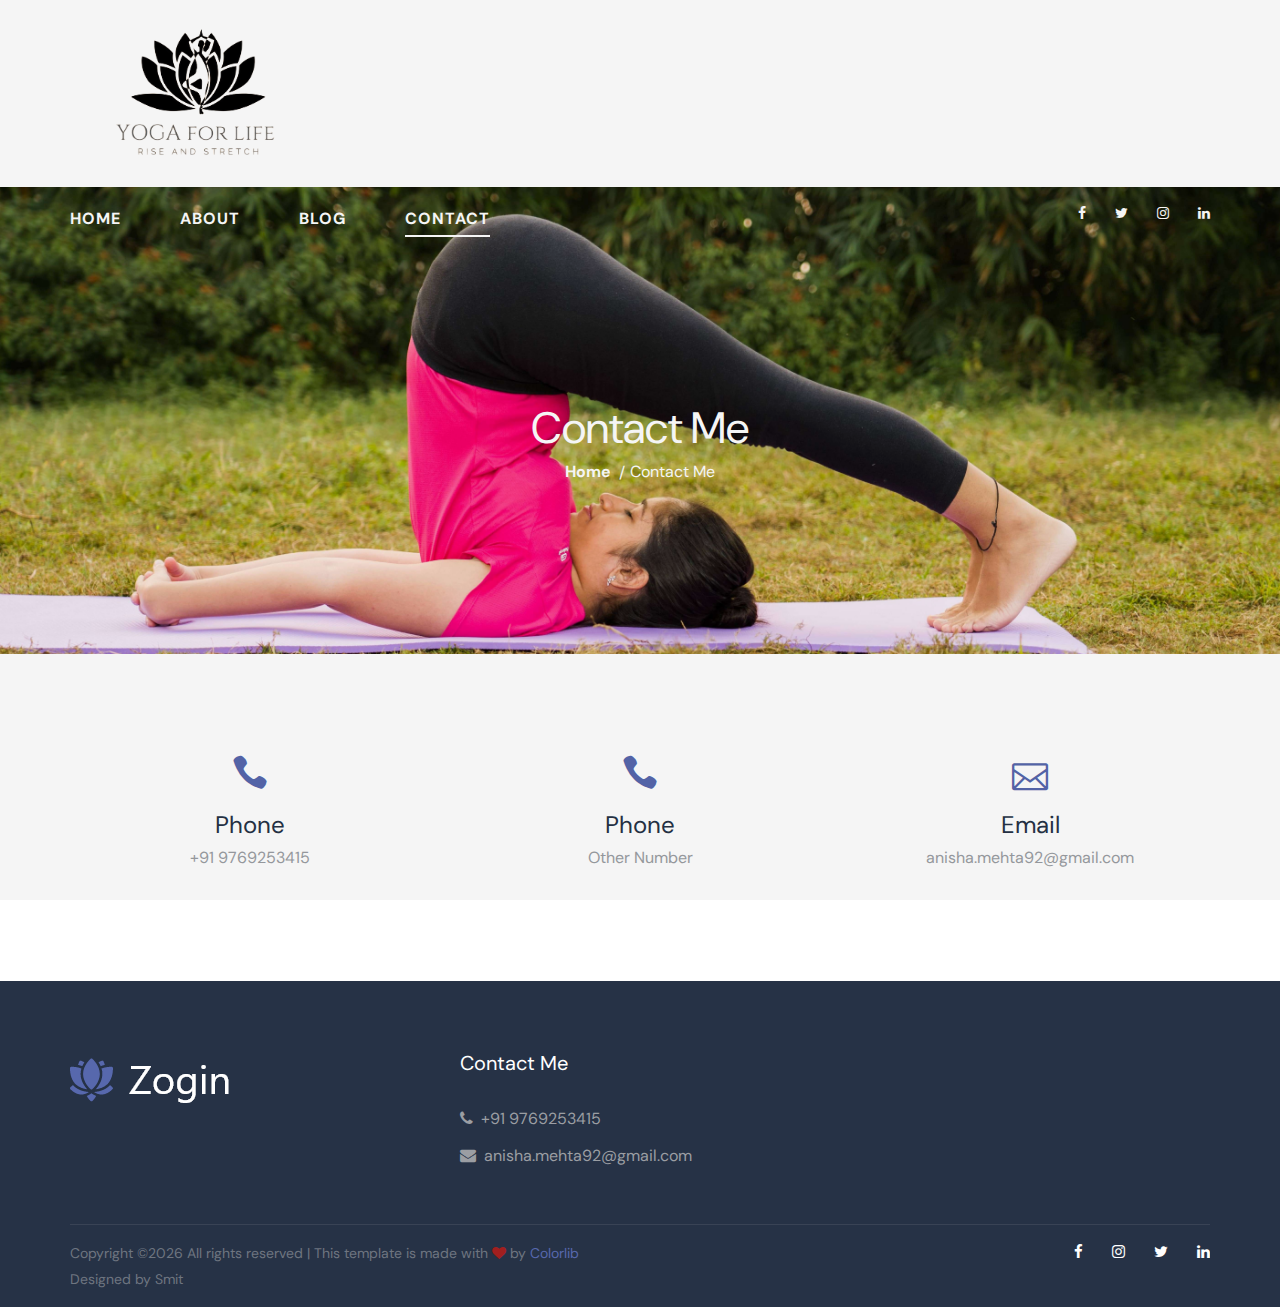
<file: contact.html>
<!DOCTYPE html>
<html lang="zxx">

<head>
    <meta charset="UTF-8">
    <meta name="description" content="Directing Template">
    <meta name="keywords" content="Directing, unica, creative, html">
    <meta name="viewport" content="width=device-width, initial-scale=1.0">
    <meta http-equiv="X-UA-Compatible" content="ie=edge">
    <title>Yoga with Anisha</title>
    <link rel="shortcut icon" href="favicon.ico">
    <link rel="icon" href="favicon.ico">

    <!-- Google Font -->
    <link href="https://fonts.googleapis.com/css2?family=DM+Sans:wght@400;500;700&display=swap" rel="stylesheet">

    <!-- Css Styles -->
    <link rel="stylesheet" href="css/bootstrap.min.css" type="text/css">
    <link rel="stylesheet" href="css/font-awesome.min.css" type="text/css">
    <link rel="stylesheet" href="css/elegant-icons.css" type="text/css">
    <link rel="stylesheet" href="css/nice-select.css" type="text/css">
    <link rel="stylesheet" href="css/barfiller.css" type="text/css">
    <link rel="stylesheet" href="css/owl.carousel.min.css" type="text/css">
    <link rel="stylesheet" href="css/slicknav.min.css" type="text/css">
    <link rel="stylesheet" href="css/style.css" type="text/css">
</head>

<body>
    <!-- Page Preloder -->
    <div id="preloder">
        <div class="loader"></div>
    </div>

    <!-- Offcanvas Menu Begin -->
    <div class="offcanvas-menu-overlay"></div>
    <div class="offcanvas-menu">
        <div class="offcanvas__logo">
            <a href="./index.html"><img src="img/logo.png" alt=""></a>
        </div>
        <div id="mobile-menu-wrap"></div>
        
        <nav class="header__menu">
            <ul class="mobile-menu">
                <li class="active"><a href="./index.html">Home</a></li>
                <li><a href="./about-us.html">About</a></li>
                <!--<li><a href="./classes.html">Classes</a></li>
                <li><a href="#">Pages</a>
                    <ul class="dropdown">
                        <li><a href="./classes-details.html">Classes Details</a></li>
                        <li><a href="./blog-details.html">Blog Details</a></li>
                        <li><a href="./pricing.html">Pricing</a></li>
                        <li><a href="./faq.html">Faq</a></li>
                    </ul>
                </li>
            -->
                <li><a href="./blog.html">Blog</a></li>
                <li><a href="./contact.html">Contact</a></li>
            </ul>
        </nav>
        <div class="offcanvas__social">
            <a href="#"><i class="fa fa-facebook"></i></a>
            <a href="#"><i class="fa fa-twitter"></i></a>
            <a href="#"><i class="fa fa-instagram"></i></a>
            <a href="#"><i class="fa fa-linkedin"></i></a>
        </div>
    </div>
    <!-- Offcanvas Menu End -->

    <!-- Header Section Begin -->
    <header class="header">
        <div class="header__top">
            <div class="container">
                <div class="row">
                    <div class="col-lg-3 col-md-3">
                        <div class="header__logo">
                            <a href="./index.html"><img src="img/logo.png" alt=""></a>
                        </div>
                    </div>
                 
                <div class="canvas__open">
                    <i class="fa fa-bars"></i>
                </div>
            </div>
        </div>
        <div class="header__nav">
            <div class="container">
                <div class="row">
                    <div class="col-lg-9 col-md-9">
                        <nav class="header__menu">
                            <ul>
                                <li><a href="./index.html">Home</a></li>
                                <li><a href="./about-us.html">About</a></li>
                                <!--<li><a href="./classes.html">Classes</a></li>
                                <li><a href="#">Pages</a>
                                    <ul class="dropdown">
                                        <li><a href="./classes-details.html">Classes Details</a></li>
                                        <li><a href="./blog-details.html">Blog Details</a></li>
                                        <li><a href="./pricing.html">Pricing</a></li>
                                        <li><a href="./faq.html">Faq</a></li>
                                    </ul>
                                </li>
                            -->
                                <li><a href="./blog.html">Blog</a></li>
                                <li class="active"><a href="./contact.html">Contact</a></li>
                            </ul>
                        </nav>
                    </div>
                    <div class="col-lg-3 col-md-3">
                        <div class="header__social">
                            <a href="#"><i class="fa fa-facebook"></i></a>
                            <a href="#"><i class="fa fa-twitter"></i></a>
                            <a href="#"><i class="fa fa-instagram"></i></a>
                            <a href="#"><i class="fa fa-linkedin"></i></a>
                        </div>
                    </div>
                </div>
            </div>
        </div>
    </header>
    <!-- Header Section End -->

    <!-- Breadcrumb Begin -->
    <section class="breadcrumb-option set-bg" data-setbg="img/about_front2.jpg">
        <div class="container">
            <div class="row">
                <div class="col-lg-12">
                    <div class="breadcrumb__text">
                        <h2>Contact Me</h2>
                        <div class="breadcrumb__widget">
                            <a href="./index.html">Home</a>
                            <span>Contact Me</span>
                        </div>
                    </div>
                </div>
            </div>
        </div>
    </section>
    <!-- Breadcrumb End -->

    <!-- Contact Section Begin -->
    <section class="contact spad">
        <div class="container">
            <div class="row">
                <div class="col-lg-4 col-md-6 col-sm-6">
                    <div class="contact__widget__item">
                        <span class="icon_phone"></span>
                        <h4>Phone</h4>
                        <p>+91 9769253415</p>
                    </div>
                </div>
         
                <div class="col-lg-4 col-md-6 col-sm-6">
                    <div class="contact__widget__item">
                        <span class="icon_phone"></span>
                        <h4>Phone</h4>
                        <p>Other Number</p>
                    </div>
                </div>
                <div class="col-lg-4 col-md-6 col-sm-6">
                    <div class="contact__widget__item">
                        <span class="icon_mail_alt"></span>
                        <h4>Email</h4>
                        <p>anisha.mehta92@gmail.com</p>
                    </div>
                </div>
            </div>
        </div>
    </section>
    <!-- Contact Section End -->


  


    <!-- Footer Section Begin -->
    <section class="footer">
        <div class="container">
            <div class="row">
                <div class="col-lg-4 col-md-6 col-sm-6">
                    <div class="footer__about">
                        <img src="img/footer-logo.png" alt="">
                        
                    </div>
                </div>
                
                
                <div class="col-lg-3 col-md-6 col-sm-6">
                    <div class="footer__widget">
                        <h5>Contact Me</h5>
                        <ul class="footer-address">
                            <li><i class="fa fa-phone"></i>+91 9769253415</li>
                            <li><i class="fa fa-envelope"></i>anisha.mehta92@gmail.com</li>
                        </ul>
                    </div>
                </div>
            </div>
            <div class="footer__copyright">
                <div class="row">
                    <div class="col-lg-6 col-md-6 col-sm-6">
                        <!-- Link back to Colorlib can't be removed. Template is licensed under CC BY 3.0. -->
                        <div class="footer__copyright__text">
                            <p>Copyright &copy;<script>document.write(new Date().getFullYear());</script> All rights reserved | This template is made with <i class="fa fa-heart" aria-hidden="true"></i> by <a href="https://colorlib.com" target="_blank">Colorlib</a></p>
                            <p>Designed by Smit</p>
                        </div>
                        <!-- Link back to Colorlib can't be removed. Template is licensed under CC BY 3.0. -->
                    </div>
                    <div class="col-lg-6 col-md-6 col-sm-6">
                        <div class="footer__copyright__social">
                            <a href="#"><i class="fa fa-facebook"></i></a>
                            <a href="#"><i class="fa fa-instagram"></i></a>
                            <a href="#"><i class="fa fa-twitter"></i></a>
                            <a href="#"><i class="fa fa-linkedin"></i></a>
                        </div>
                    </div>
                </div>
            </div>
        </div>
    </section>
    <!-- Footer Section End -->

    <!-- Js Plugins -->
    <script src="js/jquery-3.3.1.min.js"></script>
    <script src="js/bootstrap.min.js"></script>
    <script src="js/jquery.nice-select.min.js"></script>
    <script src="js/jquery.barfiller.js"></script>
    <script src="js/jquery.slicknav.js"></script>
    <script src="js/owl.carousel.min.js"></script>
    <script src="js/main.js"></script>
</body>

</html>
</file>
<file: css/elegant-icons.css>
@font-face {
	font-family: 'ElegantIcons';
	src:url('../fonts/ElegantIcons.eot');
	src:url('../fonts/ElegantIcons.eot?#iefix') format('embedded-opentype'),
		url('../fonts/ElegantIcons.woff') format('woff'),
		url('../fonts/ElegantIcons.ttf') format('truetype'),
		url('../fonts/ElegantIcons.svg#ElegantIcons') format('svg');
	font-weight: normal;
	font-style: normal;
}

/* Use the following CSS code if you want to use data attributes for inserting your icons */
[data-icon]:before {
	font-family: 'ElegantIcons';
	content: attr(data-icon);
	speak: none;
	font-weight: normal;
	font-variant: normal;
	text-transform: none;
	line-height: 1;
	-webkit-font-smoothing: antialiased;
	-moz-osx-font-smoothing: grayscale;
}

/* Use the following CSS code if you want to have a class per icon */
/*
Instead of a list of all class selectors,
you can use the generic selector below, but it's slower:
[class*="your-class-prefix"] {
*/
.arrow_up, .arrow_down, .arrow_left, .arrow_right, .arrow_left-up, .arrow_right-up, .arrow_right-down, .arrow_left-down, .arrow-up-down, .arrow_up-down_alt, .arrow_left-right_alt, .arrow_left-right, .arrow_expand_alt2, .arrow_expand_alt, .arrow_condense, .arrow_expand, .arrow_move, .arrow_carrot-up, .arrow_carrot-down, .arrow_carrot-left, .arrow_carrot-right, .arrow_carrot-2up, .arrow_carrot-2down, .arrow_carrot-2left, .arrow_carrot-2right, .arrow_carrot-up_alt2, .arrow_carrot-down_alt2, .arrow_carrot-left_alt2, .arrow_carrot-right_alt2, .arrow_carrot-2up_alt2, .arrow_carrot-2down_alt2, .arrow_carrot-2left_alt2, .arrow_carrot-2right_alt2, .arrow_triangle-up, .arrow_triangle-down, .arrow_triangle-left, .arrow_triangle-right, .arrow_triangle-up_alt2, .arrow_triangle-down_alt2, .arrow_triangle-left_alt2, .arrow_triangle-right_alt2, .arrow_back, .icon_minus-06, .icon_plus, .icon_close, .icon_check, .icon_minus_alt2, .icon_plus_alt2, .icon_close_alt2, .icon_check_alt2, .icon_zoom-out_alt, .icon_zoom-in_alt, .icon_search, .icon_box-empty, .icon_box-selected, .icon_minus-box, .icon_plus-box, .icon_box-checked, .icon_circle-empty, .icon_circle-slelected, .icon_stop_alt2, .icon_stop, .icon_pause_alt2, .icon_pause, .icon_menu, .icon_menu-square_alt2, .icon_menu-circle_alt2, .icon_ul, .icon_ol, .icon_adjust-horiz, .icon_adjust-vert, .icon_document_alt, .icon_documents_alt, .icon_pencil, .icon_pencil-edit_alt, .icon_pencil-edit, .icon_folder-alt, .icon_folder-open_alt, .icon_folder-add_alt, .icon_info_alt, .icon_error-oct_alt, .icon_error-circle_alt, .icon_error-triangle_alt, .icon_question_alt2, .icon_question, .icon_comment_alt, .icon_chat_alt, .icon_vol-mute_alt, .icon_volume-low_alt, .icon_volume-high_alt, .icon_quotations, .icon_quotations_alt2, .icon_clock_alt, .icon_lock_alt, .icon_lock-open_alt, .icon_key_alt, .icon_cloud_alt, .icon_cloud-upload_alt, .icon_cloud-download_alt, .icon_image, .icon_images, .icon_lightbulb_alt, .icon_gift_alt, .icon_house_alt, .icon_genius, .icon_mobile, .icon_tablet, .icon_laptop, .icon_desktop, .icon_camera_alt, .icon_mail_alt, .icon_cone_alt, .icon_ribbon_alt, .icon_bag_alt, .icon_creditcard, .icon_cart_alt, .icon_paperclip, .icon_tag_alt, .icon_tags_alt, .icon_trash_alt, .icon_cursor_alt, .icon_mic_alt, .icon_compass_alt, .icon_pin_alt, .icon_pushpin_alt, .icon_map_alt, .icon_drawer_alt, .icon_toolbox_alt, .icon_book_alt, .icon_calendar, .icon_film, .icon_table, .icon_contacts_alt, .icon_headphones, .icon_lifesaver, .icon_piechart, .icon_refresh, .icon_link_alt, .icon_link, .icon_loading, .icon_blocked, .icon_archive_alt, .icon_heart_alt, .icon_star_alt, .icon_star-half_alt, .icon_star, .icon_star-half, .icon_tools, .icon_tool, .icon_cog, .icon_cogs, .arrow_up_alt, .arrow_down_alt, .arrow_left_alt, .arrow_right_alt, .arrow_left-up_alt, .arrow_right-up_alt, .arrow_right-down_alt, .arrow_left-down_alt, .arrow_condense_alt, .arrow_expand_alt3, .arrow_carrot_up_alt, .arrow_carrot-down_alt, .arrow_carrot-left_alt, .arrow_carrot-right_alt, .arrow_carrot-2up_alt, .arrow_carrot-2dwnn_alt, .arrow_carrot-2left_alt, .arrow_carrot-2right_alt, .arrow_triangle-up_alt, .arrow_triangle-down_alt, .arrow_triangle-left_alt, .arrow_triangle-right_alt, .icon_minus_alt, .icon_plus_alt, .icon_close_alt, .icon_check_alt, .icon_zoom-out, .icon_zoom-in, .icon_stop_alt, .icon_menu-square_alt, .icon_menu-circle_alt, .icon_document, .icon_documents, .icon_pencil_alt, .icon_folder, .icon_folder-open, .icon_folder-add, .icon_folder_upload, .icon_folder_download, .icon_info, .icon_error-circle, .icon_error-oct, .icon_error-triangle, .icon_question_alt, .icon_comment, .icon_chat, .icon_vol-mute, .icon_volume-low, .icon_volume-high, .icon_quotations_alt, .icon_clock, .icon_lock, .icon_lock-open, .icon_key, .icon_cloud, .icon_cloud-upload, .icon_cloud-download, .icon_lightbulb, .icon_gift, .icon_house, .icon_camera, .icon_mail, .icon_cone, .icon_ribbon, .icon_bag, .icon_cart, .icon_tag, .icon_tags, .icon_trash, .icon_cursor, .icon_mic, .icon_compass, .icon_pin, .icon_pushpin, .icon_map, .icon_drawer, .icon_toolbox, .icon_book, .icon_contacts, .icon_archive, .icon_heart, .icon_profile, .icon_group, .icon_grid-2x2, .icon_grid-3x3, .icon_music, .icon_pause_alt, .icon_phone, .icon_upload, .icon_download, .social_facebook, .social_twitter, .social_pinterest, .social_googleplus, .social_tumblr, .social_tumbleupon, .social_wordpress, .social_instagram, .social_dribbble, .social_vimeo, .social_linkedin, .social_rss, .social_deviantart, .social_share, .social_myspace, .social_skype, .social_youtube, .social_picassa, .social_googledrive, .social_flickr, .social_blogger, .social_spotify, .social_delicious, .social_facebook_circle, .social_twitter_circle, .social_pinterest_circle, .social_googleplus_circle, .social_tumblr_circle, .social_stumbleupon_circle, .social_wordpress_circle, .social_instagram_circle, .social_dribbble_circle, .social_vimeo_circle, .social_linkedin_circle, .social_rss_circle, .social_deviantart_circle, .social_share_circle, .social_myspace_circle, .social_skype_circle, .social_youtube_circle, .social_picassa_circle, .social_googledrive_alt2, .social_flickr_circle, .social_blogger_circle, .social_spotify_circle, .social_delicious_circle, .social_facebook_square, .social_twitter_square, .social_pinterest_square, .social_googleplus_square, .social_tumblr_square, .social_stumbleupon_square, .social_wordpress_square, .social_instagram_square, .social_dribbble_square, .social_vimeo_square, .social_linkedin_square, .social_rss_square, .social_deviantart_square, .social_share_square, .social_myspace_square, .social_skype_square, .social_youtube_square, .social_picassa_square, .social_googledrive_square, .social_flickr_square, .social_blogger_square, .social_spotify_square, .social_delicious_square, .icon_printer, .icon_calulator, .icon_building, .icon_floppy, .icon_drive, .icon_search-2, .icon_id, .icon_id-2, .icon_puzzle, .icon_like, .icon_dislike, .icon_mug, .icon_currency, .icon_wallet, .icon_pens, .icon_easel, .icon_flowchart, .icon_datareport, .icon_briefcase, .icon_shield, .icon_percent, .icon_globe, .icon_globe-2, .icon_target, .icon_hourglass, .icon_balance, .icon_rook, .icon_printer-alt, .icon_calculator_alt, .icon_building_alt, .icon_floppy_alt, .icon_drive_alt, .icon_search_alt, .icon_id_alt, .icon_id-2_alt, .icon_puzzle_alt, .icon_like_alt, .icon_dislike_alt, .icon_mug_alt, .icon_currency_alt, .icon_wallet_alt, .icon_pens_alt, .icon_easel_alt, .icon_flowchart_alt, .icon_datareport_alt, .icon_briefcase_alt, .icon_shield_alt, .icon_percent_alt, .icon_globe_alt, .icon_clipboard {
	font-family: 'ElegantIcons';
	speak: none;
	font-style: normal;
	font-weight: normal;
	font-variant: normal;
	text-transform: none;
	line-height: 1;
	-webkit-font-smoothing: antialiased;
}
.arrow_up:before {
	content: "\21";
}
.arrow_down:before {
	content: "\22";
}
.arrow_left:before {
	content: "\23";
}
.arrow_right:before {
	content: "\24";
}
.arrow_left-up:before {
	content: "\25";
}
.arrow_right-up:before {
	content: "\26";
}
.arrow_right-down:before {
	content: "\27";
}
.arrow_left-down:before {
	content: "\28";
}
.arrow-up-down:before {
	content: "\29";
}
.arrow_up-down_alt:before {
	content: "\2a";
}
.arrow_left-right_alt:before {
	content: "\2b";
}
.arrow_left-right:before {
	content: "\2c";
}
.arrow_expand_alt2:before {
	content: "\2d";
}
.arrow_expand_alt:before {
	content: "\2e";
}
.arrow_condense:before {
	content: "\2f";
}
.arrow_expand:before {
	content: "\30";
}
.arrow_move:before {
	content: "\31";
}
.arrow_carrot-up:before {
	content: "\32";
}
.arrow_carrot-down:before {
	content: "\33";
}
.arrow_carrot-left:before {
	content: "\34";
}
.arrow_carrot-right:before {
	content: "\35";
}
.arrow_carrot-2up:before {
	content: "\36";
}
.arrow_carrot-2down:before {
	content: "\37";
}
.arrow_carrot-2left:before {
	content: "\38";
}
.arrow_carrot-2right:before {
	content: "\39";
}
.arrow_carrot-up_alt2:before {
	content: "\3a";
}
.arrow_carrot-down_alt2:before {
	content: "\3b";
}
.arrow_carrot-left_alt2:before {
	content: "\3c";
}
.arrow_carrot-right_alt2:before {
	content: "\3d";
}
.arrow_carrot-2up_alt2:before {
	content: "\3e";
}
.arrow_carrot-2down_alt2:before {
	content: "\3f";
}
.arrow_carrot-2left_alt2:before {
	content: "\40";
}
.arrow_carrot-2right_alt2:before {
	content: "\41";
}
.arrow_triangle-up:before {
	content: "\42";
}
.arrow_triangle-down:before {
	content: "\43";
}
.arrow_triangle-left:before {
	content: "\44";
}
.arrow_triangle-right:before {
	content: "\45";
}
.arrow_triangle-up_alt2:before {
	content: "\46";
}
.arrow_triangle-down_alt2:before {
	content: "\47";
}
.arrow_triangle-left_alt2:before {
	content: "\48";
}
.arrow_triangle-right_alt2:before {
	content: "\49";
}
.arrow_back:before {
	content: "\4a";
}
.icon_minus-06:before {
	content: "\4b";
}
.icon_plus:before {
	content: "\4c";
}
.icon_close:before {
	content: "\4d";
}
.icon_check:before {
	content: "\4e";
}
.icon_minus_alt2:before {
	content: "\4f";
}
.icon_plus_alt2:before {
	content: "\50";
}
.icon_close_alt2:before {
	content: "\51";
}
.icon_check_alt2:before {
	content: "\52";
}
.icon_zoom-out_alt:before {
	content: "\53";
}
.icon_zoom-in_alt:before {
	content: "\54";
}
.icon_search:before {
	content: "\55";
}
.icon_box-empty:before {
	content: "\56";
}
.icon_box-selected:before {
	content: "\57";
}
.icon_minus-box:before {
	content: "\58";
}
.icon_plus-box:before {
	content: "\59";
}
.icon_box-checked:before {
	content: "\5a";
}
.icon_circle-empty:before {
	content: "\5b";
}
.icon_circle-slelected:before {
	content: "\5c";
}
.icon_stop_alt2:before {
	content: "\5d";
}
.icon_stop:before {
	content: "\5e";
}
.icon_pause_alt2:before {
	content: "\5f";
}
.icon_pause:before {
	content: "\60";
}
.icon_menu:before {
	content: "\61";
}
.icon_menu-square_alt2:before {
	content: "\62";
}
.icon_menu-circle_alt2:before {
	content: "\63";
}
.icon_ul:before {
	content: "\64";
}
.icon_ol:before {
	content: "\65";
}
.icon_adjust-horiz:before {
	content: "\66";
}
.icon_adjust-vert:before {
	content: "\67";
}
.icon_document_alt:before {
	content: "\68";
}
.icon_documents_alt:before {
	content: "\69";
}
.icon_pencil:before {
	content: "\6a";
}
.icon_pencil-edit_alt:before {
	content: "\6b";
}
.icon_pencil-edit:before {
	content: "\6c";
}
.icon_folder-alt:before {
	content: "\6d";
}
.icon_folder-open_alt:before {
	content: "\6e";
}
.icon_folder-add_alt:before {
	content: "\6f";
}
.icon_info_alt:before {
	content: "\70";
}
.icon_error-oct_alt:before {
	content: "\71";
}
.icon_error-circle_alt:before {
	content: "\72";
}
.icon_error-triangle_alt:before {
	content: "\73";
}
.icon_question_alt2:before {
	content: "\74";
}
.icon_question:before {
	content: "\75";
}
.icon_comment_alt:before {
	content: "\76";
}
.icon_chat_alt:before {
	content: "\77";
}
.icon_vol-mute_alt:before {
	content: "\78";
}
.icon_volume-low_alt:before {
	content: "\79";
}
.icon_volume-high_alt:before {
	content: "\7a";
}
.icon_quotations:before {
	content: "\7b";
}
.icon_quotations_alt2:before {
	content: "\7c";
}
.icon_clock_alt:before {
	content: "\7d";
}
.icon_lock_alt:before {
	content: "\7e";
}
.icon_lock-open_alt:before {
	content: "\e000";
}
.icon_key_alt:before {
	content: "\e001";
}
.icon_cloud_alt:before {
	content: "\e002";
}
.icon_cloud-upload_alt:before {
	content: "\e003";
}
.icon_cloud-download_alt:before {
	content: "\e004";
}
.icon_image:before {
	content: "\e005";
}
.icon_images:before {
	content: "\e006";
}
.icon_lightbulb_alt:before {
	content: "\e007";
}
.icon_gift_alt:before {
	content: "\e008";
}
.icon_house_alt:before {
	content: "\e009";
}
.icon_genius:before {
	content: "\e00a";
}
.icon_mobile:before {
	content: "\e00b";
}
.icon_tablet:before {
	content: "\e00c";
}
.icon_laptop:before {
	content: "\e00d";
}
.icon_desktop:before {
	content: "\e00e";
}
.icon_camera_alt:before {
	content: "\e00f";
}
.icon_mail_alt:before {
	content: "\e010";
}
.icon_cone_alt:before {
	content: "\e011";
}
.icon_ribbon_alt:before {
	content: "\e012";
}
.icon_bag_alt:before {
	content: "\e013";
}
.icon_creditcard:before {
	content: "\e014";
}
.icon_cart_alt:before {
	content: "\e015";
}
.icon_paperclip:before {
	content: "\e016";
}
.icon_tag_alt:before {
	content: "\e017";
}
.icon_tags_alt:before {
	content: "\e018";
}
.icon_trash_alt:before {
	content: "\e019";
}
.icon_cursor_alt:before {
	content: "\e01a";
}
.icon_mic_alt:before {
	content: "\e01b";
}
.icon_compass_alt:before {
	content: "\e01c";
}
.icon_pin_alt:before {
	content: "\e01d";
}
.icon_pushpin_alt:before {
	content: "\e01e";
}
.icon_map_alt:before {
	content: "\e01f";
}
.icon_drawer_alt:before {
	content: "\e020";
}
.icon_toolbox_alt:before {
	content: "\e021";
}
.icon_book_alt:before {
	content: "\e022";
}
.icon_calendar:before {
	content: "\e023";
}
.icon_film:before {
	content: "\e024";
}
.icon_table:before {
	content: "\e025";
}
.icon_contacts_alt:before {
	content: "\e026";
}
.icon_headphones:before {
	content: "\e027";
}
.icon_lifesaver:before {
	content: "\e028";
}
.icon_piechart:before {
	content: "\e029";
}
.icon_refresh:before {
	content: "\e02a";
}
.icon_link_alt:before {
	content: "\e02b";
}
.icon_link:before {
	content: "\e02c";
}
.icon_loading:before {
	content: "\e02d";
}
.icon_blocked:before {
	content: "\e02e";
}
.icon_archive_alt:before {
	content: "\e02f";
}
.icon_heart_alt:before {
	content: "\e030";
}
.icon_star_alt:before {
	content: "\e031";
}
.icon_star-half_alt:before {
	content: "\e032";
}
.icon_star:before {
	content: "\e033";
}
.icon_star-half:before {
	content: "\e034";
}
.icon_tools:before {
	content: "\e035";
}
.icon_tool:before {
	content: "\e036";
}
.icon_cog:before {
	content: "\e037";
}
.icon_cogs:before {
	content: "\e038";
}
.arrow_up_alt:before {
	content: "\e039";
}
.arrow_down_alt:before {
	content: "\e03a";
}
.arrow_left_alt:before {
	content: "\e03b";
}
.arrow_right_alt:before {
	content: "\e03c";
}
.arrow_left-up_alt:before {
	content: "\e03d";
}
.arrow_right-up_alt:before {
	content: "\e03e";
}
.arrow_right-down_alt:before {
	content: "\e03f";
}
.arrow_left-down_alt:before {
	content: "\e040";
}
.arrow_condense_alt:before {
	content: "\e041";
}
.arrow_expand_alt3:before {
	content: "\e042";
}
.arrow_carrot_up_alt:before {
	content: "\e043";
}
.arrow_carrot-down_alt:before {
	content: "\e044";
}
.arrow_carrot-left_alt:before {
	content: "\e045";
}
.arrow_carrot-right_alt:before {
	content: "\e046";
}
.arrow_carrot-2up_alt:before {
	content: "\e047";
}
.arrow_carrot-2dwnn_alt:before {
	content: "\e048";
}
.arrow_carrot-2left_alt:before {
	content: "\e049";
}
.arrow_carrot-2right_alt:before {
	content: "\e04a";
}
.arrow_triangle-up_alt:before {
	content: "\e04b";
}
.arrow_triangle-down_alt:before {
	content: "\e04c";
}
.arrow_triangle-left_alt:before {
	content: "\e04d";
}
.arrow_triangle-right_alt:before {
	content: "\e04e";
}
.icon_minus_alt:before {
	content: "\e04f";
}
.icon_plus_alt:before {
	content: "\e050";
}
.icon_close_alt:before {
	content: "\e051";
}
.icon_check_alt:before {
	content: "\e052";
}
.icon_zoom-out:before {
	content: "\e053";
}
.icon_zoom-in:before {
	content: "\e054";
}
.icon_stop_alt:before {
	content: "\e055";
}
.icon_menu-square_alt:before {
	content: "\e056";
}
.icon_menu-circle_alt:before {
	content: "\e057";
}
.icon_document:before {
	content: "\e058";
}
.icon_documents:before {
	content: "\e059";
}
.icon_pencil_alt:before {
	content: "\e05a";
}
.icon_folder:before {
	content: "\e05b";
}
.icon_folder-open:before {
	content: "\e05c";
}
.icon_folder-add:before {
	content: "\e05d";
}
.icon_folder_upload:before {
	content: "\e05e";
}
.icon_folder_download:before {
	content: "\e05f";
}
.icon_info:before {
	content: "\e060";
}
.icon_error-circle:before {
	content: "\e061";
}
.icon_error-oct:before {
	content: "\e062";
}
.icon_error-triangle:before {
	content: "\e063";
}
.icon_question_alt:before {
	content: "\e064";
}
.icon_comment:before {
	content: "\e065";
}
.icon_chat:before {
	content: "\e066";
}
.icon_vol-mute:before {
	content: "\e067";
}
.icon_volume-low:before {
	content: "\e068";
}
.icon_volume-high:before {
	content: "\e069";
}
.icon_quotations_alt:before {
	content: "\e06a";
}
.icon_clock:before {
	content: "\e06b";
}
.icon_lock:before {
	content: "\e06c";
}
.icon_lock-open:before {
	content: "\e06d";
}
.icon_key:before {
	content: "\e06e";
}
.icon_cloud:before {
	content: "\e06f";
}
.icon_cloud-upload:before {
	content: "\e070";
}
.icon_cloud-download:before {
	content: "\e071";
}
.icon_lightbulb:before {
	content: "\e072";
}
.icon_gift:before {
	content: "\e073";
}
.icon_house:before {
	content: "\e074";
}
.icon_camera:before {
	content: "\e075";
}
.icon_mail:before {
	content: "\e076";
}
.icon_cone:before {
	content: "\e077";
}
.icon_ribbon:before {
	content: "\e078";
}
.icon_bag:before {
	content: "\e079";
}
.icon_cart:before {
	content: "\e07a";
}
.icon_tag:before {
	content: "\e07b";
}
.icon_tags:before {
	content: "\e07c";
}
.icon_trash:before {
	content: "\e07d";
}
.icon_cursor:before {
	content: "\e07e";
}
.icon_mic:before {
	content: "\e07f";
}
.icon_compass:before {
	content: "\e080";
}
.icon_pin:before {
	content: "\e081";
}
.icon_pushpin:before {
	content: "\e082";
}
.icon_map:before {
	content: "\e083";
}
.icon_drawer:before {
	content: "\e084";
}
.icon_toolbox:before {
	content: "\e085";
}
.icon_book:before {
	content: "\e086";
}
.icon_contacts:before {
	content: "\e087";
}
.icon_archive:before {
	content: "\e088";
}
.icon_heart:before {
	content: "\e089";
}
.icon_profile:before {
	content: "\e08a";
}
.icon_group:before {
	content: "\e08b";
}
.icon_grid-2x2:before {
	content: "\e08c";
}
.icon_grid-3x3:before {
	content: "\e08d";
}
.icon_music:before {
	content: "\e08e";
}
.icon_pause_alt:before {
	content: "\e08f";
}
.icon_phone:before {
	content: "\e090";
}
.icon_upload:before {
	content: "\e091";
}
.icon_download:before {
	content: "\e092";
}
.social_facebook:before {
	content: "\e093";
}
.social_twitter:before {
	content: "\e094";
}
.social_pinterest:before {
	content: "\e095";
}
.social_googleplus:before {
	content: "\e096";
}
.social_tumblr:before {
	content: "\e097";
}
.social_tumbleupon:before {
	content: "\e098";
}
.social_wordpress:before {
	content: "\e099";
}
.social_instagram:before {
	content: "\e09a";
}
.social_dribbble:before {
	content: "\e09b";
}
.social_vimeo:before {
	content: "\e09c";
}
.social_linkedin:before {
	content: "\e09d";
}
.social_rss:before {
	content: "\e09e";
}
.social_deviantart:before {
	content: "\e09f";
}
.social_share:before {
	content: "\e0a0";
}
.social_myspace:before {
	content: "\e0a1";
}
.social_skype:before {
	content: "\e0a2";
}
.social_youtube:before {
	content: "\e0a3";
}
.social_picassa:before {
	content: "\e0a4";
}
.social_googledrive:before {
	content: "\e0a5";
}
.social_flickr:before {
	content: "\e0a6";
}
.social_blogger:before {
	content: "\e0a7";
}
.social_spotify:before {
	content: "\e0a8";
}
.social_delicious:before {
	content: "\e0a9";
}
.social_facebook_circle:before {
	content: "\e0aa";
}
.social_twitter_circle:before {
	content: "\e0ab";
}
.social_pinterest_circle:before {
	content: "\e0ac";
}
.social_googleplus_circle:before {
	content: "\e0ad";
}
.social_tumblr_circle:before {
	content: "\e0ae";
}
.social_stumbleupon_circle:before {
	content: "\e0af";
}
.social_wordpress_circle:before {
	content: "\e0b0";
}
.social_instagram_circle:before {
	content: "\e0b1";
}
.social_dribbble_circle:before {
	content: "\e0b2";
}
.social_vimeo_circle:before {
	content: "\e0b3";
}
.social_linkedin_circle:before {
	content: "\e0b4";
}
.social_rss_circle:before {
	content: "\e0b5";
}
.social_deviantart_circle:before {
	content: "\e0b6";
}
.social_share_circle:before {
	content: "\e0b7";
}
.social_myspace_circle:before {
	content: "\e0b8";
}
.social_skype_circle:before {
	content: "\e0b9";
}
.social_youtube_circle:before {
	content: "\e0ba";
}
.social_picassa_circle:before {
	content: "\e0bb";
}
.social_googledrive_alt2:before {
	content: "\e0bc";
}
.social_flickr_circle:before {
	content: "\e0bd";
}
.social_blogger_circle:before {
	content: "\e0be";
}
.social_spotify_circle:before {
	content: "\e0bf";
}
.social_delicious_circle:before {
	content: "\e0c0";
}
.social_facebook_square:before {
	content: "\e0c1";
}
.social_twitter_square:before {
	content: "\e0c2";
}
.social_pinterest_square:before {
	content: "\e0c3";
}
.social_googleplus_square:before {
	content: "\e0c4";
}
.social_tumblr_square:before {
	content: "\e0c5";
}
.social_stumbleupon_square:before {
	content: "\e0c6";
}
.social_wordpress_square:before {
	content: "\e0c7";
}
.social_instagram_square:before {
	content: "\e0c8";
}
.social_dribbble_square:before {
	content: "\e0c9";
}
.social_vimeo_square:before {
	content: "\e0ca";
}
.social_linkedin_square:before {
	content: "\e0cb";
}
.social_rss_square:before {
	content: "\e0cc";
}
.social_deviantart_square:before {
	content: "\e0cd";
}
.social_share_square:before {
	content: "\e0ce";
}
.social_myspace_square:before {
	content: "\e0cf";
}
.social_skype_square:before {
	content: "\e0d0";
}
.social_youtube_square:before {
	content: "\e0d1";
}
.social_picassa_square:before {
	content: "\e0d2";
}
.social_googledrive_square:before {
	content: "\e0d3";
}
.social_flickr_square:before {
	content: "\e0d4";
}
.social_blogger_square:before {
	content: "\e0d5";
}
.social_spotify_square:before {
	content: "\e0d6";
}
.social_delicious_square:before {
	content: "\e0d7";
}
.icon_printer:before {
	content: "\e103";
}
.icon_calulator:before {
	content: "\e0ee";
}
.icon_building:before {
	content: "\e0ef";
}
.icon_floppy:before {
	content: "\e0e8";
}
.icon_drive:before {
	content: "\e0ea";
}
.icon_search-2:before {
	content: "\e101";
}
.icon_id:before {
	content: "\e107";
}
.icon_id-2:before {
	content: "\e108";
}
.icon_puzzle:before {
	content: "\e102";
}
.icon_like:before {
	content: "\e106";
}
.icon_dislike:before {
	content: "\e0eb";
}
.icon_mug:before {
	content: "\e105";
}
.icon_currency:before {
	content: "\e0ed";
}
.icon_wallet:before {
	content: "\e100";
}
.icon_pens:before {
	content: "\e104";
}
.icon_easel:before {
	content: "\e0e9";
}
.icon_flowchart:before {
	content: "\e109";
}
.icon_datareport:before {
	content: "\e0ec";
}
.icon_briefcase:before {
	content: "\e0fe";
}
.icon_shield:before {
	content: "\e0f6";
}
.icon_percent:before {
	content: "\e0fb";
}
.icon_globe:before {
	content: "\e0e2";
}
.icon_globe-2:before {
	content: "\e0e3";
}
.icon_target:before {
	content: "\e0f5";
}
.icon_hourglass:before {
	content: "\e0e1";
}
.icon_balance:before {
	content: "\e0ff";
}
.icon_rook:before {
	content: "\e0f8";
}
.icon_printer-alt:before {
	content: "\e0fa";
}
.icon_calculator_alt:before {
	content: "\e0e7";
}
.icon_building_alt:before {
	content: "\e0fd";
}
.icon_floppy_alt:before {
	content: "\e0e4";
}
.icon_drive_alt:before {
	content: "\e0e5";
}
.icon_search_alt:before {
	content: "\e0f7";
}
.icon_id_alt:before {
	content: "\e0e0";
}
.icon_id-2_alt:before {
	content: "\e0fc";
}
.icon_puzzle_alt:before {
	content: "\e0f9";
}
.icon_like_alt:before {
	content: "\e0dd";
}
.icon_dislike_alt:before {
	content: "\e0f1";
}
.icon_mug_alt:before {
	content: "\e0dc";
}
.icon_currency_alt:before {
	content: "\e0f3";
}
.icon_wallet_alt:before {
	content: "\e0d8";
}
.icon_pens_alt:before {
	content: "\e0db";
}
.icon_easel_alt:before {
	content: "\e0f0";
}
.icon_flowchart_alt:before {
	content: "\e0df";
}
.icon_datareport_alt:before {
	content: "\e0f2";
}
.icon_briefcase_alt:before {
	content: "\e0f4";
}
.icon_shield_alt:before {
	content: "\e0d9";
}
.icon_percent_alt:before {
	content: "\e0da";
}
.icon_globe_alt:before {
	content: "\e0de";
}
.icon_clipboard:before {
	content: "\e0e6";
}


	.glyph {
		float: left;
		text-align: center;
		padding: .75em;
		margin: .4em 1.5em .75em 0;
		width: 6em;
text-shadow: none;
	}
        .glyph_big {
        font-size: 128px;
        color: #59c5dc;
        float: left;
        margin-right: 20px;
        }

        .glyph div { padding-bottom: 10px;}

	.glyph input {
		font-family: consolas, monospace;
		font-size: 12px;
		width: 100%;
		text-align: center;
		border: 0;
		box-shadow: 0 0 0 1px #ccc;
		padding: .2em;
                -moz-border-radius: 5px;
                -webkit-border-radius: 5px;
	}
	.centered {
		margin-left: auto;
		margin-right: auto;
	}
	.glyph .fs1 {
		font-size: 2em;
	}
</file>
<file: css/nice-select.css>
.nice-select {
  -webkit-tap-highlight-color: transparent;
  background-color: #fff;
  border-radius: 5px;
  border: solid 1px #e8e8e8;
  box-sizing: border-box;
  clear: both;
  cursor: pointer;
  display: block;
  float: left;
  font-family: inherit;
  font-size: 14px;
  font-weight: normal;
  height: 42px;
  line-height: 40px;
  outline: none;
  padding-left: 18px;
  padding-right: 30px;
  position: relative;
  text-align: left !important;
  -webkit-transition: all 0.2s ease-in-out;
  transition: all 0.2s ease-in-out;
  -webkit-user-select: none;
     -moz-user-select: none;
      -ms-user-select: none;
          user-select: none;
  white-space: nowrap;
  width: auto; }
  .nice-select:hover {
    border-color: #dbdbdb; }
  .nice-select:active, .nice-select.open, .nice-select:focus {
    border-color: #999; }
  .nice-select:after {
    border-bottom: 2px solid #999;
    border-right: 2px solid #999;
    content: '';
    display: block;
    height: 5px;
    margin-top: -4px;
    pointer-events: none;
    position: absolute;
    right: 12px;
    top: 50%;
    -webkit-transform-origin: 66% 66%;
        -ms-transform-origin: 66% 66%;
            transform-origin: 66% 66%;
    -webkit-transform: rotate(45deg);
        -ms-transform: rotate(45deg);
            transform: rotate(45deg);
    -webkit-transition: all 0.15s ease-in-out;
    transition: all 0.15s ease-in-out;
    width: 5px; }
  .nice-select.open:after {
    -webkit-transform: rotate(-135deg);
        -ms-transform: rotate(-135deg);
            transform: rotate(-135deg); }
  .nice-select.open .list {
    opacity: 1;
    pointer-events: auto;
    -webkit-transform: scale(1) translateY(0);
        -ms-transform: scale(1) translateY(0);
            transform: scale(1) translateY(0); }
  .nice-select.disabled {
    border-color: #ededed;
    color: #999;
    pointer-events: none; }
    .nice-select.disabled:after {
      border-color: #cccccc; }
  .nice-select.wide {
    width: 100%; }
    .nice-select.wide .list {
      left: 0 !important;
      right: 0 !important; }
  .nice-select.right {
    float: right; }
    .nice-select.right .list {
      left: auto;
      right: 0; }
  .nice-select.small {
    font-size: 12px;
    height: 36px;
    line-height: 34px; }
    .nice-select.small:after {
      height: 4px;
      width: 4px; }
    .nice-select.small .option {
      line-height: 34px;
      min-height: 34px; }
  .nice-select .list {
    background-color: #fff;
    border-radius: 5px;
    box-shadow: 0 0 0 1px rgba(68, 68, 68, 0.11);
    box-sizing: border-box;
    margin-top: 4px;
    opacity: 0;
    overflow: hidden;
    padding: 0;
    pointer-events: none;
    position: absolute;
    top: 100%;
    left: 0;
    -webkit-transform-origin: 50% 0;
        -ms-transform-origin: 50% 0;
            transform-origin: 50% 0;
    -webkit-transform: scale(0.75) translateY(-21px);
        -ms-transform: scale(0.75) translateY(-21px);
            transform: scale(0.75) translateY(-21px);
    -webkit-transition: all 0.2s cubic-bezier(0.5, 0, 0, 1.25), opacity 0.15s ease-out;
    transition: all 0.2s cubic-bezier(0.5, 0, 0, 1.25), opacity 0.15s ease-out;
    z-index: 9; }
    .nice-select .list:hover .option:not(:hover) {
      background-color: transparent !important; }
  .nice-select .option {
    cursor: pointer;
    font-weight: 400;
    line-height: 40px;
    list-style: none;
    min-height: 40px;
    outline: none;
    padding-left: 18px;
    padding-right: 29px;
    text-align: left;
    -webkit-transition: all 0.2s;
    transition: all 0.2s; }
    .nice-select .option:hover, .nice-select .option.focus, .nice-select .option.selected.focus {
      background-color: #f6f6f6; }
    .nice-select .option.selected {
      font-weight: bold; }
    .nice-select .option.disabled {
      background-color: transparent;
      color: #999;
      cursor: default; }

.no-csspointerevents .nice-select .list {
  display: none; }

.no-csspointerevents .nice-select.open .list {
  display: block; }
</file>
<file: css/barfiller.css>
.barfiller {
    width:100%;
    height:12px;
    background:#fcfcfc;
    border:1px solid #ccc;
    position:relative;
    margin-bottom:20px;
    box-shadow: inset 1px 4px 9px -6px rgba(0,0,0,.5); 
    -moz-box-shadow: inset 1px 4px 9px -6px rgba(0,0,0,.5); 
}

.barfiller .fill {
    display:block;
    position:relative;
    width:0px;
    height:100%;
    background:#333;
    z-index:1;
}

.barfiller .tipWrap {
    display:none;
}

.barfiller .tip {
    margin-top:-30px;
    padding:2px 4px;
    font-size:11px;
    color:#fff;
    left:0px;
    position:absolute;
    z-index:2;
    background: #333;
} 

.barfiller .tip:after {
    border:solid;
    border-color:rgba(0,0,0,.8) transparent;
    border-width:6px 6px 0 6px;
    content:"";
    display:block;
    position:absolute;
    left:9px;
    top:100%;
    z-index:9
}
</file>
<file: css/style.css>
/******************************************************************
  Template Name: Zogin
  Description:  Phozogy Yoga HTML Template
  Author: Colorlib
  Author URI: https://colorlib.com
  Version: 1.0
  Created: Colorlib
******************************************************************/

/*------------------------------------------------------------------
[Table of contents]

1.  Template default CSS
	1.1	Variables
	1.2	Mixins
	1.3	Flexbox
	1.4	Reset
2.  Helper Css
3.  Header Section
4.  Hero Section
5.  Service Section
6.  Class Section
7.  Appointment Section
8.  Testimonial Product Section
9.  Contact
10.  Footer Style
-------------------------------------------------------------------*/

/*----------------------------------------*/

/* Template default CSS
/*----------------------------------------*/

html,
body {
	height: 100%;
	font-family: "DM Sans", sans-serif;
	-webkit-font-smoothing: antialiased;
}

h1,
h2,
h3,
h4,
h5,
h6 {
	margin: 0;
	color: #111111;
	font-weight: 400;
	font-family: "DM Sans", sans-serif;
}

h1 {
	font-size: 70px;
}

h2 {
	font-size: 36px;
}

h3 {
	font-size: 30px;
}

h4 {
	font-size: 24px;
}

h5 {
	font-size: 18px;
}

h6 {
	font-size: 16px;
}

p {
	font-size: 16px;
	font-family: "DM Sans", sans-serif;
	color: #6E7580;
	font-weight: 400;
	line-height: 26px;
	margin: 0 0 15px 0;
}
 ul {
	font-size: 16px;
	font-family: "DM Sans", sans-serif;
	color: #6E7580;
	font-weight: 400;
	line-height: 26px;
	margin: 0 0 15px 0;
 }

img {
	max-width: 100%;
}

input:focus,
select:focus,
button:focus,
textarea:focus {
	outline: none;
}

a:hover,
a:focus {
	text-decoration: none;
	outline: none;
	color: #ffffff;
}

ul,
ol {
	padding: 0;
	margin: 0;
}

/*---------------------
  Helper CSS
-----------------------*/

.section-title {
	margin-bottom: 45px;
	text-align: center;
}

.section-title.normal-title {
	margin-bottom: 50px;
}

.section-title.normal-title h2 {
	margin-bottom: 20px;
	margin-top: 0;
}

.section-title.normal-title p {
	margin-bottom: 0;
	color: #9B9EA3;
}

.section-title h2 {
	font-size: 44px;
	color: #263246;
	margin-top: 34px;
	margin-bottom: 5px;
}

.set-bg {
	background-repeat: no-repeat;
	background-size: cover;
	background-position: top center;
}

.spad {
	padding-top: 100px;
	padding-bottom: 100px;
}

.text-white h1,
.text-white h2,
.text-white h3,
.text-white h4,
.text-white h5,
.text-white h6,
.text-white p,
.text-white span,
.text-white li,
.text-white a {
	color: #fff;
}

/* buttons */

.primary-btn {
	display: inline-block;
	font-size: 14px;
	padding: 16px 36px 14px;
	color: #ffffff;
	text-transform: uppercase;
	font-weight: 700;
	background: #5768AD;
	border-radius: 2px;
	letter-spacing: 2px;
}

.site-btn {
	font-size: 14px;
	color: #ffffff;
	font-weight: 700;
	text-transform: uppercase;
	display: inline-block;
	padding: 14px 50px;
	background: #5768AD;
	border: none;
	letter-spacing: 2px;
	border-radius: 2px;
}

/* Preloder */

#preloder {
	position: fixed;
	width: 100%;
	height: 100%;
	top: 0;
	left: 0;
	z-index: 999999;
	background: #000;
}

.loader {
	width: 40px;
	height: 40px;
	position: absolute;
	top: 50%;
	left: 50%;
	margin-top: -13px;
	margin-left: -13px;
	border-radius: 60px;
	animation: loader 0.8s linear infinite;
	-webkit-animation: loader 0.8s linear infinite;
}

@keyframes loader {
	0% {
		-webkit-transform: rotate(0deg);
		transform: rotate(0deg);
		border: 4px solid #f44336;
		border-left-color: transparent;
	}
	50% {
		-webkit-transform: rotate(180deg);
		transform: rotate(180deg);
		border: 4px solid #673ab7;
		border-left-color: transparent;
	}
	100% {
		-webkit-transform: rotate(360deg);
		transform: rotate(360deg);
		border: 4px solid #f44336;
		border-left-color: transparent;
	}
}

@-webkit-keyframes loader {
	0% {
		-webkit-transform: rotate(0deg);
		border: 4px solid #f44336;
		border-left-color: transparent;
	}
	50% {
		-webkit-transform: rotate(180deg);
		border: 4px solid #673ab7;
		border-left-color: transparent;
	}
	100% {
		-webkit-transform: rotate(360deg);
		border: 4px solid #f44336;
		border-left-color: transparent;
	}
}

/*---------------------
  Header
-----------------------*/

.header__logo {
	padding: 25px 0 25px;
}

.header__top__widget {
	text-align: right;
	padding: 28px 0 24px;
}

.header__top__widget ul {
	display: inline-block;
	margin-right: 65px;
}

.header__top__widget ul li {
	font-size: 12px;
	color: #263246;
	text-transform: uppercase;
	list-style: none;
	display: inline-block;
	position: relative;
	margin-right: 5px;
}

.header__top__widget ul li:last-child {
	margin-right: 0;
}

.header__top__widget ul li:last-child:after {
	display: none;
}

.header__top__widget ul li:after {
	position: absolute;
	right: -5px;
	top: 8px;
	height: 2px;
	width: 2px;
	background: #5768AD;
	content: "";
	border-radius: 50%;
}

.header__top__widget .primary-btn {
	display: inline-block;
}

.header__nav {
	position: relative;
	z-index: 9;
	padding-top: 15px;
}

.header__menu {
	display: inline-block;
}

.header__menu ul li {
	list-style: none;
	display: inline-block;
	margin-right: 55px;
	position: relative;
}

.header__menu ul li:last-child {
	margin-right: 0;
}

.header__menu ul li:hover .dropdown {
	opacity: 1;
	top: 34px;
	visibility: visible;
}

.header__menu ul li:hover .dropdown li a:after {
	display: none;
}

.header__menu ul li:hover a:after {
	opacity: 1;
	width: 100%;
}

.header__menu ul li.active a:after {
	opacity: 1;
	width: 100%;
}

.header__menu ul li .dropdown {
	position: absolute;
	left: 0;
	top: 50px;
	width: 180px;
	background: #ffffff;
	text-align: left;
	-webkit-transition: all, 0.3s;
	-moz-transition: all, 0.3s;
	-ms-transition: all, 0.3s;
	-o-transition: all, 0.3s;
	transition: all, 0.3s;
	opacity: 0;
	visibility: hidden;
	padding: 5px 0;
	z-index: 9;
}

.header__menu ul li .dropdown li {
	margin-right: 0;
	display: block;
}

.header__menu ul li .dropdown li a {
	padding: 6px 15px;
	font-weight: 400;
	font-size: 15px;
	color: #222222;
	text-transform: capitalize;
	font-weight: 500;
}

.header__menu ul li a {
	font-size: 16px;
	color: #ffffff;
	font-weight: 700;
	padding: 5px 0;
	display: block;
	font-weight: 700;
	letter-spacing: 1px;
	text-transform: uppercase;
	position: relative;
}

.header__menu ul li a:after {
	position: absolute;
	left: 0;
	bottom: 0;
	height: 2px;
	width: 0%;
	background: #ffffff;
	content: "";
	opacity: 0;
	-webkit-transition: all, 0.3s;
	-moz-transition: all, 0.3s;
	-ms-transition: all, 0.3s;
	-o-transition: all, 0.3s;
	transition: all, 0.3s;
}

.header__social {
	text-align: right;
}

.header__social a {
	display: inline-block;
	font-size: 14px;
	color: #ffffff;
	margin-right: 25px;
}

.header__social a:last-child {
	margin-right: 0;
}

.canvas__open {
	display: none;
}

.offcanvas-menu {
	display: none;
}

/*---------------------
  Hero
-----------------------*/

.hero {
	margin-top: -50px;
}

.hero__sliders.owl-carousel .owl-item.active .hero__text span {
	opacity: 1;
	top: 0;
}

.hero__sliders.owl-carousel .owl-item.active .hero__text h2 {
	opacity: 1;
	top: 0;
}

.hero__sliders.owl-carousel .owl-item.active .hero__text .primary-btn {
	opacity: 1;
	top: 0;
}

.hero__sliders.owl-carousel .owl-nav button {
	display: inline-block;
	height: 46px;
	width: 46px;
	background: rgba(255, 255, 255, 0.3);
	border-radius: 2px;
	color: #ffffff;
	font-size: 20px;
	line-height: 52px;
	text-align: center;
	position: absolute;
	left: 40px;
	top: 50%;
	-webkit-transform: translateY(-23px);
	transform: translateY(-23px);
	-webkit-transition: all, 0.3s;
	-moz-transition: all, 0.3s;
	-ms-transition: all, 0.3s;
	-o-transition: all, 0.3s;
	transition: all, 0.3s;
}

.hero__sliders.owl-carousel .owl-nav button:hover {
	color: #111111;
	background: #ffffff;
}

.hero__sliders.owl-carousel .owl-nav button.owl-next {
	left: auto;
	right: 40px;
}

.hero__items {
	height: 873px;
	display: flex;
	align-items: center;
}

.hero__text span {
	font-size: 16px;
	color: #ffffff;
	font-weight: 700;
	text-transform: uppercase;
	letter-spacing: 4px;
	display: block;
	margin-bottom: 30px;
	position: relative;
	top: 100px;
	opacity: 0;
	-webkit-transition: all, 0.2s;
	-moz-transition: all, 0.2s;
	-ms-transition: all, 0.2s;
	-o-transition: all, 0.2s;
	transition: all, 0.2s;
}

.hero__text h2 {
	font-size: 70px;
	line-height: 80px;
	color: #ffffff;
	margin-bottom: 50px;
	position: relative;
	top: 100px;
	opacity: 0;
	-webkit-transition: all, 0.5s;
	-moz-transition: all, 0.5s;
	-ms-transition: all, 0.5s;
	-o-transition: all, 0.5s;
	transition: all, 0.5s;
}

.hero__text .primary-btn {
	position: relative;
	top: 100px;
	opacity: 0;
	-webkit-transition: all, 0.8s;
	-moz-transition: all, 0.8s;
	-ms-transition: all, 0.8s;
	-o-transition: all, 0.8s;
	transition: all, 0.8s;
}

/*---------------------
  Services
-----------------------*/

.services {
	padding-top: 80px;
	padding-bottom: 70px;
}

.services__item {
	text-align: center;
	padding: 40px 15px 60px;
	border-radius: 10px;
	box-shadow: 0px 0px 65px rgba(12, 26, 39, 0.05);
	margin-bottom: 30px;
	background: #ffffff;
}

.services__item h5 {
	font-size: 20px;
	color: #263246;
	margin-top: 35px;
	margin-bottom: 12px;
}

.services__item p {
	color: #6E7580;
	margin-bottom: 0;
}

/*---------------------
  Chooseus
-----------------------*/

.chooseus {
	background: #f5f6fa;
	padding-bottom: 20px;
}

.chooseus__text {
	margin-bottom: 70px;
}

.chooseus__text h2 {
	font-size: 44px;
	color: #263246;
	margin-bottom: 6px;
}

.chooseus__text p {
	margin-bottom: 0;
}

.chooseus__item {
	width: 50%;
	float: left;
	margin-bottom: 80px;
}

.chooseus__item__icon {
	float: left;
	margin-right: 30px;
}

.chooseus__item__text {
	overflow: hidden;
}

.chooseus__item__text h2 {
	font-size: 48px;
	color: #263246;
	line-height: 45px;
	margin-bottom: 5px;
}

.chooseus__item__text p {
	font-size: 18px;
	margin-bottom: 0;
	color: #9B9EA3;
}

.chooseus__pic img {
	min-width: 100%;
	margin-bottom: 50px;
}

/*---------------------
  Gallery
-----------------------*/

.gallery__pic img {
	min-width: 100%;
}

/*---------------------
  Instructor
-----------------------*/

.instructor {
	padding-top: 80px;
	padding-bottom: 70px;
}

.instructor__item {
	margin-bottom: 30px;
}

.instructor__item__pic {
	margin-bottom: 20px;
}

.instructor__item__pic img {
	min-width: 100%;
}

.instructor__item__text {
	text-align: center;
}

.instructor__item__text h5 {
	clear: #001943;
	margin-bottom: 5px;
}

.instructor__item__text span {
	font-size: 14px;
	color: #9B9EA3;
}

/*---------------------
  Appoinment
-----------------------*/

.appointment {
	position: relative;
	z-index: 9;
}

.appointment .section-title h2 {
	color: #ffffff;
}

.appointment__text {
	background: #5768AD;
	padding: 60px 100px;
}

.appointment__form input {
	width: 100%;
	height: 50px;
	font-size: 16px;
	color: #ffffff;
	padding-left: 28px;
	border-radius: 2px;
	background: rgba(255, 255, 255, 0.2);
	border: none;
	margin-bottom: 20px;
}

.appointment__form input::placeholder {
	color: #ffffff;
}

.appointment__form textarea {
	width: 100%;
	height: 100px;
	font-size: 16px;
	color: #ffffff;
	padding-left: 28px;
	padding-top: 15px;
	border-radius: 2px;
	background: rgba(255, 255, 255, 0.2);
	border: none;
	margin-bottom: 34px;
}

.appointment__form textarea::placeholder {
	color: #ffffff;
}

.appointment__form .nice-select {
	width: 100%;
	height: 50px;
	padding-left: 28px;
	background: rgba(255, 255, 255, 0.2);
	border-radius: 2px;
	line-height: 50px;
	border: none;
	margin-bottom: 20px;
}

.appointment__form .nice-select:after {
	border-bottom: 3px solid #fff;
	border-right: 3px solid #fff;
	height: 10px;
	width: 10px;
	right: 20px;
	top: 44%;
}

.appointment__form .nice-select .list {
	width: 100%;
	border-radius: 0;
	margin-top: 0;
}

.appointment__form .nice-select span {
	font-size: 16px;
	color: #ffffff;
}

.appointment__form button {
	font-size: 14px;
	color: #5768AD;
	text-transform: uppercase;
	display: inline-block;
	background: #ffffff;
	padding: 14px 35px 12px;
	border-radius: 2px;
	border: none;
	font-weight: 700;
	letter-spacing: 2px;
}

/*---------------------
  Testimonial
-----------------------*/

.testimonial {
	background: #f5f6fa;
	padding-top: 415px;
	margin-top: -315px;
}

.testimonial__slider.owl-carousel .owl-item img {
	width: auto;
}

.testimonial__slider.owl-carousel .owl-dots {
	text-align: center;
	margin-top: 36px;
}

.testimonial__slider.owl-carousel .owl-dots button {
	height: 9px;
	width: 9px;
	background: #8a8e9e;
	border-radius: 50%;
	margin-right: 20px;
	position: relative;
}

.testimonial__slider.owl-carousel .owl-dots button:after {
	position: absolute;
	left: -7px;
	top: -7px;
	height: 23px;
	width: 23px;
	border: 2px solid #8a8e9e;
	border-radius: 50%;
	content: "";
	opacity: 0;
}

.testimonial__slider.owl-carousel .owl-dots button.active {
	background: #5768AD;
}

.testimonial__slider.owl-carousel .owl-dots button.active:after {
	opacity: 1;
}

.testimonial__slider.owl-carousel .owl-dots button:last-child {
	margin-right: 0;
}

.testimonial__text {
	text-align: center;
	position: relative;
	padding-top: 70px;
}

.testimonial__text:before {
	position: absolute;
	left: 0;
	right: 0;
	top: 0;
	content: '"';
	color: #5768AD;
	font-size: 160px;
	line-height: 119px;
	margin: 0 auto;
}

.testimonial__text p {
	font-size: 36px;
	color: #263246;
	line-height: 48px;
	margin-bottom: 35px;
}

.testimonial__text img {
	height: 60px;
	width: 60px;
	border-radius: 50%;
	margin: 0 auto;
}

.testimonial__text h5 {
	font-size: 20px;
	color: #263246;
	font-weight: 700;
	margin-top: 15px;
}

.testimonial__text h5 span {
	font-size: 18px;
	color: #9B9EA3;
	font-weight: 400;
}

/*---------------------
  Footer
-----------------------*/

.footer {
	background: #263246;
	padding-top: 70px;
}

.footer__about {
	margin-bottom: 30px;
}

.footer__about ul {
	margin-bottom: 25px;
	margin-top: 20px;
}

.footer__about ul li {
	color: #9B9EA3;
	line-height: 37px;
	font-size: 16px;
	list-style: none;
}

.footer__about ul li i {
	font-size: 16px;
	color: #5768AD;
	margin-right: 5px;
}

.footer__about .subscribe-form {
	position: relative;
}

.footer__about .subscribe-form input {
	width: 100%;
	height: 50px;
	font-size: 14px;
	color: #999999;
	background: rgba(250, 250, 250, 0.1);
	border: none;
	border-radius: 2px;
	padding-left: 22px;
}

.footer__about .subscribe-form button {
	font-size: 20px;
	color: #ffffff;
	display: inline-block;
	background: #5768AD;
	padding: 0 15px;
	border: none;
	position: absolute;
	right: 0;
	top: 0;
	height: 100%;
}

.footer__widget {
	margin-bottom: 30px;
}

.footer__widget h5 {
	font-size: 20px;
	color: #ffffff;
	margin-bottom: 25px;
}

.footer__widget ul li {
	list-style: none;
}

.footer__widget ul li a {
	font-size: 16px;
	color: #9B9EA3;
	line-height: 37px;
}

.footer__widget .footer-address li {
	list-style: none;
	font-size: 16px;
	color: #9B9EA3;
	line-height: 37px;
}

.footer__widget .footer-address li i {
	margin-right: 8px;
}

.footer__copyright {
	border-top: 1px solid rgba(225, 225, 225, 0.1);
	overflow: hidden;
	padding: 15px 0;
	margin-top: 20px;
}

.footer__copyright__text p {
	font-size: 14px;
	color: #6e7580;
	margin-bottom: 0;
}

.footer__copyright__text i {
	color: #a11f1f;
}

.footer__copyright__text a {
	color: #5768AD;
}

.footer__copyright__social {
	text-align: right;
}

.footer__copyright__social a {
	display: inline-block;
	font-size: 15px;
	color: #ffffff;
	margin-right: 25px;
}

.footer__copyright__social a:last-child {
	margin-right: 0;
}

/*---------------------
  Breadcrumb
-----------------------*/

.breadcrumb-option,
.blog-hero {
	padding-top: 215px;
	padding-bottom: 170px;
	margin-top: -50px;
}

.breadcrumb__text,
.blog-hero {
	text-align: center;
}

.breadcrumb__text h2,
.blog-hero h2 {
	font-size: 44px;
	color: #ffffff;
	margin-bottom: 6px;
}

.breadcrumb__widget a {
	display: inline-block;
	font-size: 16px;
	color: #ffffff;
	font-weight: 700;
	margin-right: 15px;
	position: relative;
}

.breadcrumb__widget a:after {
	position: absolute;
	right: -14px;
	top: 1px;
	font-weight: 400;
	content: "/";
}

.breadcrumb__widget span {
	display: inline-block;
	font-size: 16px;
	color: #ffffff;
	font-weight: 400;
}

/*---------------------
  Home About
-----------------------*/

.home-about {
	padding-bottom: 0;
}

.home__about__pic {
	margin-right: -20px;
	padding-right: 30px;
}

.home__about__pic__item {
	height: 620px;
	width: calc(50% - 20px);
	float: left;
	margin-right: 20px;
	margin-bottom: 20px;
}

.home__about__pic__item__inner {
	height: 300px;
	margin-bottom: 20px;
}

.home__about__text {
	padding-top: 35px;
}

.home__about__text .section-title {
	text-align: left;
	margin-bottom: 24px;
}

.home__about__text span {
	display: block;
	font-size: 16px;
	color: #404D80;
	margin-bottom: 12px;
}

.home__about__text p.para-2 {
	margin-bottom: 40px;
}

/*---------------------
    About
-----------------------*/

.about {
	position: relative;
	z-index: 1;
	overflow: hidden;
	padding-bottom: 0;
}

.about:before {
	position: absolute;
	left: -447px;
	top: -144px;
	width: 990px;
	height: 1008px;
	background-image: url(../img/about/background-left.png);
	content: "";
	z-index: -1;
}

.about:after {
	position: absolute;
	right: -120px;
	bottom: 0;
	width: 459px;
	height: 504px;
	background-image: url(../img/about/background-right.png);
	content: "";
	z-index: -1;
}

.about__services {
	padding-bottom: 70px;
}

.about__text .section-title {
	margin-bottom: 26px;
	text-align: left;
}

.about__text .section-title h2 {
	margin-bottom: 8px;
}

.about__text .section-title p {
	color: #6E7580;
	line-height: 24px;
	margin-bottom: 0;
}

.about__bar .about__bar__item {
	margin-bottom: 30px;
}

.about__bar .about__bar__item:last-child {
	margin-right: 0;
}

.about__bar .about__bar__item p {
	color: #263246;
	font-weight: 700;
	margin-bottom: 20px;
}

.about__bar .about__bar__item .barfiller {
	height: 8px;
	border: none;
	background: rgba(87, 104, 173, 0.1);
	border-radius: 50px;
	box-shadow: inherit;
	margin-bottom: 0;
}

.about__bar .about__bar__item .barfiller .tip {
	font-size: 14px;
	font-weight: 700;
	color: #ffffff;
	padding: 2px 11px 1px;
	border-radius: 10px;
	background: #5768AD;
	margin-top: -40px;
}

.about__bar .about__bar__item .barfiller .tip:after {
	border-color: #5768AD transparent;
	left: 50%;
	top: 92%;
	-webkit-transform: translateX(-6px);
	transform: translateX(-6px);
}

.about__bar .about__bar__item .barfiller .fill {
	background: #5768AD;
	border-radius: 50px;
}

/*---------------------
    Team
-----------------------*/

.team {
	background: #f5f6fa;
	padding-bottom: 60px;
	margin-top: -60px;
}

.team__item {
	box-shadow: 0px 10px 15px rgba(35, 37, 43, 0.1);
	position: relative;
	padding: 85px 35px 80px;
	background: #ffffff;
}

.team__item__pic {
	position: absolute;
	right: -15px;
	bottom: 0;
}

.team__item__text .team__item__title {
	margin-bottom: 18px;
}

.team__item__text .team__item__title h4 {
	color: #5768AD;
	margin-bottom: 4px;
}

.team__item__text .team__item__title span {
	font-size: 16px;
	color: #6E7580;
}

.team__item__text p {
	font-size: 14px;
	line-height: 20px;
}

.team__item__text .team__item__social a {
	display: inline-block;
	font-size: 16px;
	color: #9B9EA3;
	margin-right: 18px;
	-webkit-transition: all, 0.3s;
	-moz-transition: all, 0.3s;
	-ms-transition: all, 0.3s;
	-o-transition: all, 0.3s;
	transition: all, 0.3s;
}

.team__item__text .team__item__social a:hover {
	color: #5768AD;
}

.team__item__text .team__item__social a:last-child {
	margin-right: 0;
}

.team__slider.owl-carousel .col-lg-6 {
	max-width: 100%;
}

.team__slider.owl-carousel .owl-stage-outer {
	padding-top: 60px;
	padding-bottom: 40px;
}

.team__slider.owl-carousel .owl-nav button {
	display: inline-block;
	height: 46px;
	width: 46px;
	background: #ffffff;
	border-radius: 2px;
	color: #111111;
	font-size: 20px;
	line-height: 52px;
	text-align: center;
	position: absolute;
	left: -76px;
	top: 50%;
	-webkit-transform: translateY(-23px);
	transform: translateY(-23px);
	-webkit-transition: all, 0.3s;
	-moz-transition: all, 0.3s;
	-ms-transition: all, 0.3s;
	-o-transition: all, 0.3s;
	transition: all, 0.3s;
}

.team__slider.owl-carousel .owl-nav button:hover {
	color: #ffffff;
	background: #5768AD;
}

.team__slider.owl-carousel .owl-nav button.owl-next {
	left: auto;
	right: -76px;
}

.content{
	margin-top :50px;
	margin-bottom : 60px;
	padding:20px;
	margin: 60px;
	background:#f5f6fa;
	
}

/*---------------------
    Counter
-----------------------*/

.counter {
	padding-top: 0;
}

.counter__text {
	padding: 95px 70px 20px;
	box-shadow: 0px 0px 20px rgba(9, 30, 64, 0.6);
}

.counter__item {
	display: inline-block;
	margin-left: 190px;
	margin-bottom: 30px;
}

.counter__item:last-child {
	margin-right: 0;
}

.counter__item__icon {
	float: left;
	margin-right: 30px;
}

.counter__item__text {
	overflow: hidden;
}

.counter__item__text h2 {
	font-size: 44px;
	font-weight: 700;
	color: #ffffff;
}

.counter__item__text p {
	color: #ffffff;
	margin-bottom: 0;
	font-size: 18px;
}

/*---------------------
  Classes
-----------------------*/

.classes__filter {
	background: #ffffff;
	box-shadow: 0px 10px 20px rgba(35, 37, 43, 0.1);
	border-radius: 2px;
	padding: 25px 100px 30px;
	margin-bottom: 60px;
}

.classes__filter form {
	position: relative;
	width: 100%;
	display: inline-block;
}

.classes__filter form .class__filter__select {
	width: calc(24% - 30px);
	float: left;
	margin-right: 30px;
}

.classes__filter form .class__filter__select p {
	color: #9B9EA3;
	margin-bottom: 10px;
}

.classes__filter form .class__filter__select .nice-select {
	float: none;
	height: 40px;
	background: #f5f6fa;
	border: 1px solid #D4D5D8;
	border-radius: 2px;
}

.classes__filter form .class__filter__select .nice-select span {
	font-size: 16px;
	color: #001943;
}

.classes__filter form .class__filter__select .nice-select .list {
	width: 100%;
	border-radius: 0;
	margin-top: 0;
}

.classes__filter form .class__filter__select .nice-select:after {
	border-bottom: 2px solid #5768AD;
	border-right: 2px solid #5768AD;
	height: 8px;
	margin-top: 0;
	right: 20px;
	top: 37%;
	width: 8px;
}

.classes__filter form .class__filter__btn {
	position: absolute;
	right: 0;
	bottom: 0;
}

.classes__filter form .class__filter__btn button {
	font-size: 18px;
	color: #ffffff;
	height: 40px;
	width: 42px;
	border-radius: 2px;
	background: #5768AD;
	line-height: 40px;
	text-align: center;
	border: none;
	display: inline-block;
}

.upcoming-classes {
	padding-bottom: 70px;
	padding-top: 80px;
}

.upcoming-classes.top-classes {
	background: #f5f6fa;
}

.classes__item {
	box-shadow: 0px 0px 65px rgba(12, 26, 39, 0.05);
	margin-bottom: 30px;
	background: #ffffff;
}

.classes__item.classes__item__page .classes__item__pic span {
	padding: 5px 30px 4px 20px;
}

.classes__item__pic {
	height: 241px;
	position: relative;
}

.classes__item__pic span {
	font-size: 14px;
	font-weight: 700;
	color: #ffffff;
	display: inline-block;
	padding: 7px 16px 4px;
	background: #5768AD;
	position: absolute;
	left: 0;
	top: 10px;
}

.classes__item__text {
	padding: 24px 0 28px 30px;
}

.classes__item__text ul {
	margin-bottom: 10px;
}

.classes__item__text ul li {
	list-style: none;
	font-size: 16px;
	color: #9B9EA3;
	display: inline-block;
	margin-right: 45px;
}

.classes__item__text ul li:last-child {
	margin-right: 0;
}

.classes__item__text ul li span {
	margin-right: 5px;
}

.classes__item__text p {
	color: #9B9EA3;
	margin-bottom: 10px;
}

.classes__item__text h4 {
	margin-bottom: 50px;
}

.classes__item__text h4 a {
	color: #001943;
	line-height: 36px;
}

.classes__item__text h6 {
	color: #001943;
	margin-bottom: 35px;
}

.classes__item__text h6 span {
	color: #9B9EA3;
	font-size: 14px;
}

.classes__item__text .class-btn {
	font-size: 14px;
	font-weight: 700;
	color: #5768AD;
	display: inline-block;
	border: 1px solid rgba(155, 158, 163, 0.2);
	padding: 10px 20px 7px;
	border-radius: 2px;
	-webkit-transition: all 0.4s;
	-moz-transition: all 0.4s;
	-ms-transition: all 0.4s;
	-o-transition: all 0.4s;
	transition: all 0.4s;
}

.classes__item__text .class-btn:hover {
	background: #5768AD;
	border: 1px solid #5768AD;
	color: #ffffff;
}

.classes__pagination {
	text-align: center;
	padding-top: 30px;
}

.classes__pagination.blog__pagination {
	text-align: left;
	padding-top: 0;
}

.classes__pagination a {
	display: inline-block;
	font-size: 16px;
	color: #9B9EA3;
	background: #f5f6fa;
	font-weight: 700;
	height: 40px;
	width: 40px;
	border: 1px solid #D4D5D8;
	border-radius: 50%;
	line-height: 40px;
	text-align: center;
	-webkit-transition: all, 0.3s;
	-moz-transition: all, 0.3s;
	-ms-transition: all, 0.3s;
	-o-transition: all, 0.3s;
	transition: all, 0.3s;
	margin-right: 16px;
}

.classes__pagination a:last-child {
	margin-right: 0;
}

.classes__pagination a span {
	font-size: 24px;
	position: relative;
	top: 3px;
}

.classes__pagination a:hover {
	background: #5768AD;
	border-color: #5768AD;
	color: #ffffff;
}

/*---------------------
  Classes Details
-----------------------*/

.classes__sidebar__item {
	margin-bottom: 60px;
}

.classes__sidebar__item.classes__sidebar__item--info h4 {
	margin-bottom: 30px;
}

.classes__sidebar__item h4 {
	color: #263246;
	margin-bottom: 40px;
}

.classes__sidebar__item ul.classes__sidebar__item__widget li {
	display: inline-block;
	margin-right: 45px;
}

.classes__sidebar__item ul.classes__sidebar__item__widget li:last-child {
	margin-right: 0;
}

.classes__sidebar__item ul.classes__sidebar__item__id {
	margin-bottom: 30px;
}

.classes__sidebar__item ul li {
	list-style: none;
	font-size: 18px;
	color: #6E7580;
	line-height: 36px;
}

.classes__sidebar__item ul li span {
	margin-right: 5px;
	font-size: 18px;
}

.classes__sidebar__item .sidebar-btn {
	font-size: 14px;
	font-weight: 700;
	color: #5768AD;
	display: inline-block;
	border: 1px solid #5768AD;
	padding: 10px 20px 7px;
	border-radius: 2px;
}

.classes__sidebar__instructor__pic {
	float: left;
	margin-right: 30px;
}

.classes__sidebar__instructor__pic img {
	height: 121px;
	width: 121px;
	border-radius: 50%;
}

.classes__sidebar__instructor__text {
	overflow: hidden;
}

.classes__sidebar__instructor__text .classes__sidebar__instructor__title {
	margin-bottom: 15px;
}

.classes__sidebar__instructor__text .classes__sidebar__instructor__title h4 {
	color: #5768AD;
	margin-bottom: 0;
}

.classes__sidebar__instructor__text .classes__sidebar__instructor__title span {
	font-size: 16px;
	color: #6E7580;
}

.classes__sidebar__instructor__text p {
	font-size: 14px;
	line-height: 20px;
	margin-bottom: 20px;
}

.classes__sidebar__instructor__text .classes__sidebar__instructor__social a {
	font-size: 16px;
	color: #9B9EA3;
	display: inline-block;
	margin-right: 18px;
	-webkit-transition: all, 0.3s;
	-moz-transition: all, 0.3s;
	-ms-transition: all, 0.3s;
	-o-transition: all, 0.3s;
	transition: all, 0.3s;
}

.classes__sidebar__instructor__text .classes__sidebar__instructor__social a:hover {
	color: #5768AD;
}

.classes__sidebar__instructor__text .classes__sidebar__instructor__social a:last-child {
	margin-right: 0;
}

.classes__sidebar__comment {
	border-bottom: 1px solid rgba(37, 37, 37, 0.1);
	padding-bottom: 30px;
	margin-bottom: 40px;
	overflow: hidden;
}

.classes__sidebar__comment:last-child {
	padding-bottom: 0;
	border-bottom: none;
	margin-bottom: 0;
}

.classes__sidebar__comment__pic {
	text-align: center;
	float: left;
	margin-right: 30px;
}

.classes__sidebar__comment__pic img {
	height: 70px;
	width: 70px;
	border-radius: 50%;
	margin: 0 auto;
	margin-bottom: 10px;
}

.classes__sidebar__comment__pic .classes__sidebar__comment__rating i {
	font-size: 12px;
	color: #F5C136;
	margin-right: -4px;
}

.classes__sidebar__comment__text {
	overflow: hidden;
}

.classes__sidebar__comment__text span {
	font-size: 14px;
	color: #9B9EA3;
	display: block;
}

.classes__sidebar__comment__text h6 {
	color: #5768AD;
	font-weight: 700;
	margin-top: 6px;
	margin-bottom: 5px;
}

.classes__sidebar__comment__text p {
	line-height: 28px;
	margin-bottom: 0;
}

.classes__details h2 {
	font-size: 44px;
	color: #263246;
	margin-bottom: 16px;
}

.classes__details p {
	line-height: 28px;
	margin-bottom: 40px;
}

.classes__details .classes__details__widget {
	margin-bottom: 15px;
}

.classes__details .classes__details__widget li {
	list-style: none;
	font-size: 16px;
	color: #9B9EA3;
	display: inline-block;
	margin-right: 45px;
}

.classes__details .classes__details__widget li:last-child {
	margin-right: 0;
}

.classes__details .classes__details__widget li span {
	margin-right: 5px;
}

.classes__details__large {
	position: relative;
	margin-bottom: 28px;
}

.classes__details__large span {
	font-size: 14px;
	font-weight: 700;
	color: #ffffff;
	display: inline-block;
	padding: 5px 30px 4px 20px;
	background: #5768AD;
	position: absolute;
	left: 0;
	top: 10px;
}

.classes__details__item {
	margin-bottom: 20px;
}

.classes__details__item img {
	min-width: 100%;
	margin-bottom: 20px;
}

.classes__details__desc h6 {
	color: #263246;
	font-weight: 700;
	margin-bottom: 12px;
}

.classes__details__desc ul li {
	list-style: none;
	font-size: 16px;
	line-height: 28px;
}

.classes__details__desc ul li span {
	color: #5768AD;
	margin-right: 10px;
}

/*---------------------
  Leave Comment
-----------------------*/

.leave-comment {
	background: #f5f6fa;
	padding-bottom: 70px;
	padding-top: 80px;
}

.leave__comment__text h2 {
	font-size: 44px;
	color: #263246;
	text-align: center;
	margin-bottom: 35px;
}

.leave__comment__text form input {
	width: 100%;
	font-size: 16px;
	color: #6E7580;
	padding-left: 30px;
	border: 1px solid rgba(0, 0, 0, 0.1);
	background: #ffffff;
	border-radius: 2px;
	height: 50px;
	margin-bottom: 20px;
}

.leave__comment__text form input::placeholder {
	color: #6E7580;
}

.leave__comment__text form .leave__comment__rating {
	margin-bottom: 20px;
}

.leave__comment__text form .leave__comment__rating h5 {
	font-size: 20px;
	color: #263246;
	display: inline-block;
	font-weight: 700;
	margin-right: 12px;
}

.leave__comment__text form .leave__comment__rating i {
	font-size: 16px;
	color: #F5C136;
	margin-right: -4px;
}

.leave__comment__text form .leave__comment__rating i:last-child {
	color: #9B9EA3;
}

.leave__comment__text form textarea {
	width: 100%;
	font-size: 16px;
	color: #6E7580;
	padding-left: 30px;
	border: 1px solid rgba(0, 0, 0, 0.1);
	background: #ffffff;
	border-radius: 2px;
	height: 132px;
	margin-bottom: 35px;
	resize: none;
	padding-top: 14px;
}

.leave__comment__text form textarea::placeholder {
	color: #6E7580;
}

/*---------------------
  Pricing
-----------------------*/

.pricing {
	padding-top: 80px;
	padding-bottom: 60px;
}

.pricing__item {
	text-align: center;
	background: #ffffff;
	box-shadow: 0px 0px 65px rgba(12, 26, 39, 0.05);
	padding: 35px 0 46px;
	position: relative;
	-webkit-transform: scale(1);
	transform: scale(1);
	-webkit-transition: all, 0.5s;
	-moz-transition: all, 0.5s;
	-ms-transition: all, 0.5s;
	-o-transition: all, 0.5s;
	transition: all, 0.5s;
	z-index: 1;
	margin-bottom: 40px;
	border-radius: 10px;
	overflow: hidden;
}

.pricing__item .active {
	-webkit-transform: scale(1.1);
	transform: scale(1.1);
	z-index: 9;
}

.pricing__item:hover {
	box-shadow: 0px 0px 65px rgba(12, 26, 39, 0.05);
	-webkit-transform: scale(1.1);
	transform: scale(1.1);
	z-index: 9;
}

.pricing__item:hover .pricing__item__price h2 {
	color: #5768AD;
}

.pricing__item:hover ul li {
	color: #6E7580;
}

.pricing__item:hover .primary-btn {
	background: #5768AD;
}

.pricing__item .pricing__item__star {
	height: 119px;
	width: 119px;
	background: #5768AD;
	border-radius: 50%;
	position: absolute;
	right: -50px;
	top: -50px;
}

.pricing__item .pricing__item__star i {
	font-size: 35px;
	color: #ffffff;
	position: absolute;
	left: 25px;
	bottom: 21px;
}

.pricing__item h4 {
	font-size: 25px;
	color: #001943;
	margin-bottom: 45px;
}

.pricing__item .pricing__item__price {
	margin-bottom: 15px;
}

.pricing__item .pricing__item__price h2 {
	font-size: 70px;
	font-weight: 700;
	color: #263246;
	line-height: 65px;
	-webkit-transition: all, 0.3s;
	-moz-transition: all, 0.3s;
	-ms-transition: all, 0.3s;
	-o-transition: all, 0.3s;
	transition: all, 0.3s;
}

.pricing__item .pricing__item__price span {
	color: #9B9EA3;
	font-size: 15px;
	font-weight: 400;
	display: block;
}

.pricing__item ul {
	margin-bottom: 12px;
}

.pricing__item ul li {
	list-style: none;
	font-size: 18px;
	color: #9B9EA3;
	line-height: 45px;
	-webkit-transition: all, 0.3s;
	-moz-transition: all, 0.3s;
	-ms-transition: all, 0.3s;
	-o-transition: all, 0.3s;
	transition: all, 0.3s;
}

.pricing__item .primary-btn {
	background: #acacac;
	padding: 16px 55px 14px 50px;
	-webkit-transition: all, 0.3s;
	-moz-transition: all, 0.3s;
	-ms-transition: all, 0.3s;
	-o-transition: all, 0.3s;
	transition: all, 0.3s;
}

/*---------------------
  Blog
-----------------------*/

.blog__item {
	margin-bottom: 60px;
	margin-left: 50px;
	

}

.blog__item__pic {
	margin-bottom: 26px;
}

.blog__item__pic img {
	min-width: 100%;
}

.blog__item__text ul {
	margin-bottom: 26px;
}

.blog__item__text ul li {
	font-size: 16px;
	color: #9B9EA3;
	margin-right: 15px;
	display: inline-block;
}

.blog__item__text ul li:last-child {
	margin-right: 0;
}

.blog__item__text ul li i {
	margin-right: 5px;
}

.blog__item__text h5 {
	margin-bottom: 15px;
}

.blog__item__text h5 a {
	font-size: 20px;
	color: #263246;
	-webkit-transition: all, 0.3s;
	-moz-transition: all, 0.3s;
	-ms-transition: all, 0.3s;
	-o-transition: all, 0.3s;
	transition: all, 0.3s;
}

.blog__item__text h5 a:hover {
	color: #5768AD;
}

.blog__item__text p {
	color: #9B9EA3;
	margin-bottom: 35px;
}

.blog__item__text .blog_read_more {
	font-size: 14px;
	color: #9B9EA3;
	padding: 18px 25px 15px;
	border-radius: 50px;
	text-transform: uppercase;
	border: 1px solid rgba(155, 158, 163, 0.3);
	display: inline-block;
}

.blog__item__text .blog_read_more span {
	font-size: 16px;
	position: relative;
	top: 2px;
	margin-left: 6px;
}

/*---------------------
  Blog Sidebar
-----------------------*/

.blog__sidebar {
	padding-right: 50px;
}

.blog__sidebar__search {
	margin-bottom: 50px;
}

.blog__sidebar__search form {
	position: relative;
}

.blog__sidebar__search form input {
	width: 100%;
	height: 46px;
	border: 1px solid rgba(0, 0, 0, 0.1);
	border-radius: 20px;
	font-size: 16px;
	color: #9B9EA3;
	padding-left: 25px;
}

.blog__sidebar__search form input::placeholder {
	color: #9B9EA3;
}

.blog__sidebar__search form button {
	position: absolute;
	right: 0;
	top: 0;
	font-size: 16px;
	color: #9B9EA3;
	height: 100%;
	padding: 0 15px;
	background: transparent;
	border: none;
}

.blog__sidebar__categories {
	margin-bottom: 30px;
}

.blog__sidebar__categories h4 {
	color: #1C1C1C;
	margin-bottom: 10px;
}

.blog__sidebar__categories ul li {
	list-style: none;
}

.blog__sidebar__categories ul li a {
	font-size: 16px;
	color: #9B9EA3;
	line-height: 48px;
	-webkit-transition: all, 0.3s;
	-moz-transition: all, 0.3s;
	-ms-transition: all, 0.3s;
	-o-transition: all, 0.3s;
	transition: all, 0.3s;
}

.blog__sidebar__categories ul li a:hover {
	color: #5768AD;
}

.blog__sidebar__recent {
	margin-bottom: 50px;
}

.blog__sidebar__recent h4 {
	color: #1C1C1C;
	margin-bottom: 25px;
}

.blog__recent__item {
	margin-bottom: 20px;
	overflow: hidden;
}

.blog__recent__item:last-child {
	margin-bottom: 0;
}

.blog__recent__item__pic {
	float: left;
	margin-right: 20px;
}

.blog__recent__item__text {
	overflow: hidden;
}

.blog__recent__item__text h6 {
	color: #263246;
	font-weight: 700;
	line-height: 20px;
	margin-bottom: 5px;
}

.blog__recent__item__text span {
	font-size: 12px;
	color: #9B9EA3;
	text-transform: uppercase;
}

.blog__sidebar__tags {
	margin-bottom: 40px;
}

.blog__sidebar__tags h4 {
	color: #1C1C1C;
	margin-bottom: 25px;
}

.blog__sidebar__tags a {
	font-size: 16px;
	background: #f5f5f5;
	color: #9B9EA3;
	display: inline-block;
	padding: 7px 15px 3px;
	margin-right: 6px;
	margin-bottom: 10px;
}

.blog__sidebar__comment h4 {
	color: #1C1C1C;
	margin-bottom: 25px;
}

/*---------------------
  Blog Details Hero
-----------------------*/

.blog__hero__text ul li {
	list-style: none;
	display: inline-block;
	font-size: 16px;
	color: #ffffff;
	margin-right: 35px;
	position: relative;
}

.blog__hero__text ul li:after {
	position: absolute;
	right: -23px;
	top: -1px;
	content: "|";
}

.blog__hero__text ul li:last-child {
	margin-right: 0;
}

.blog__hero__text ul li:last-child:after {
	display: none;
}

.blog__hero__text ul li span {
	font-weight: 700;
}

/*---------------------
  Blog Details
-----------------------*/

.blog__details__large {
	position: relative;
	margin-bottom: 40px;
}

.blog__details__large span {
	font-size: 14px;
	font-weight: 700;
	color: #ffffff;
	display: inline-block;
	padding: 5px 30px 4px 20px;
	background: #5768AD;
	position: absolute;
	left: 0;
	top: 10px;
}

.blog__details__text {
	margin-bottom: 30px;
}

.blog__details__text p {
	line-height: 28px;
}

.blog__details__quote {
	position: relative;
	padding-left: 30px;
	margin-bottom: 60px;
}

.blog__details__quote:before {
	position: absolute;
	left: 0;
	top: 0;
	height: 56px;
	width: 2px;
	background: #5768AD;
	content: "";
}

.blog__details__quote p {
	line-height: 28px;
	color: #263246;
}

.blog__details__pic {
	margin-bottom: 30px;
}

.blog__details__pic img {
	margin-bottom: 20px;
	min-width: 100%;
}

.blog__details__desc {
	margin-bottom: 40px;
}

.blog__details__desc h4 {
	color: #263246;
	font-weight: 700;
	margin-bottom: 10px;
}

.blog__details__desc p {
	line-height: 28px;
}

.blog__details__tags__share {
	overflow: hidden;
	margin-bottom: 25px;
}

.blog__details__tags__share p {
	color: #9B9EA3;
	float: left;
}

.blog__details__tags__share p span {
	color: #263246;
	font-weight: 700;
}

.blog__details__tags__share .blog__details__share {
	float: right;
}

.blog__details__tags__share .blog__details__share a {
	display: inline-block;
	font-size: 18px;
	color: #263246;
	margin-right: 24px;
}

.blog__details__tags__share .blog__details__share a:last-child {
	margin-right: 0;
}

.blog__details__author {
	background: #f5f6fa;
	border-radius: 2px;
	padding: 35px 40px 35px 20px;
	margin-bottom: 50px;
}

.blog__details__author__pic {
	float: left;
	margin-right: 20px;
}

.blog__details__author__pic img {
	height: 90px;
	width: 90px;
	border-radius: 50%;
}

.blog__details__author__text {
	overflow: hidden;
}

.blog__details__author__text h4 {
	color: #263246;
	font-weight: 700;
	margin-bottom: 5px;
}

.blog__details__author__text p {
	color: #9B9EA3;
	line-height: 28px;
	margin-bottom: 0;
}

.blog__previous__btn,
.blog__next__btn {
	display: block;
	position: relative;
	padding-left: 30px;
}

.blog__previous__btn i,
.blog__next__btn i {
	font-size: 25px;
	color: #9B9EA3;
	position: absolute;
	left: 0;
	top: 0;
}

.blog__previous__btn h6,
.blog__next__btn h6 {
	color: #263246;
	font-weight: 700;
	margin-bottom: 5px;
}

.blog__previous__btn span,
.blog__next__btn span {
	font-size: 12px;
	color: #9B9EA3;
}

.blog__next__btn {
	text-align: right;
	padding-left: 0;
	padding-right: 30px;
}

.blog__next__btn i {
	right: 0;
	top: 0;
}

/*---------------------
  Contact
-----------------------*/

.contact {
	padding-bottom: 80px;
}

.contact__widget__item {
	text-align: center;
	margin-bottom: 30px;
}

.contact__widget__item span {
	font-size: 36px;
	color: #5768AD;
}

.contact__widget__item h4 {
	color: #263246;
	margin-top: 16px;
	margin-bottom: 5px;
}

.contact__widget__item p {
	color: #9B9EA3;
	margin-bottom: 0;
}

/*---------------------
  Map
-----------------------*/

.map {
	height: 500px;
	position: relative;
}

.map iframe {
	width: 100%;
}

.map .map-inside {
	position: absolute;
	left: 50%;
	top: 160px;
	-webkit-transform: translateX(-175px);
	-ms-transform: translateX(-175px);
	transform: translateX(-175px);
}

.map .map-inside i {
	font-size: 48px;
	color: #5768AD;
	position: absolute;
	bottom: -75px;
	left: 50%;
	-webkit-transform: translateX(-18px);
	-ms-transform: translateX(-18px);
	transform: translateX(-18px);
}

.map .map-inside .inside-widget {
	width: 350px;
	background: #ffffff;
	text-align: center;
	padding: 23px 0;
	position: relative;
	z-index: 1;
	-webkit-box-shadow: 0 0 20px 5px rgba(12, 7, 26, 0.15);
	box-shadow: 0 0 20px 5px rgba(12, 7, 26, 0.15);
}

.map .map-inside .inside-widget:after {
	position: absolute;
	left: 50%;
	bottom: -38px;
	-webkit-transform: translateX(-6px);
	-ms-transform: translateX(-6px);
	transform: translateX(-9px);
	border: 18px solid transparent;
	border-top: 36px solid #ffffff;
	content: "";
	z-index: -1;
}

.map .map-inside .inside-widget h5 {
	font-size: 20px;
	color: #263246;
	margin-bottom: 4px;
}

.map .map-inside .inside-widget ul li {
	list-style: none;
	font-size: 16px;
	color: #9B9EA3;
	line-height: 26px;
}

/*---------------------
  Contact Form
-----------------------*/

.comment-form {
	background: #ffffff;
	padding-bottom: 100px;
}

.comment-form form input {
	margin-bottom: 30px;
}

.comment-form form textarea {
	margin-bottom: 34px;
}

/*---------------------
  Faq
-----------------------*/

.faq__accordion .card {
	border: none;
	border-radius: 0;
}

.faq__accordion .card:last-child .card-heading {
	border-bottom: none;
}

.faq__accordion .card:last-child .collapse.show .card-body {
	padding-bottom: 0;
	border-bottom: none;
	margin-bottom: 0;
}

.faq__accordion .card .card-heading {
	border-bottom: 1px solid rgba(0, 0, 0, 0.1);
	padding-bottom: 20px;
	margin-bottom: 15px;
}

.faq__accordion .card .card-heading.active {
	border-bottom: 0;
}

.faq__accordion .card .card-heading.active a span {
	color: #263246;
}

.faq__accordion .card .card-heading.active a span:before {
	opacity: 1;
}

.faq__accordion .card .card-heading a {
	font-size: 24px;
	cursor: pointer;
}

.faq__accordion .card .card-heading a span {
	font-weight: 700;
	position: relative;
	color: #9B9EA3;
	display: inline-block;
	transition: all 0.4s;
}

.faq__accordion .card .card-heading a span:before {
	position: absolute;
	left: 0;
	bottom: -4px;
	height: 2px;
	width: 100%;
	background: #5768AD;
	content: "";
	opacity: 0;
	transition: all 0.4s;
}

.faq__accordion .card .card-body {
	padding: 0;
	padding-bottom: 30px;
	margin-bottom: 15px;
	border-bottom: 1px solid rgba(0, 0, 0, 0.1);
}

.faq__accordion .card .card-body p {
	margin-bottom: 0;
	line-height: 24px;
}

.faq__accordion .card .card-body h6 {
	color: #6E7580;
	margin-top: 35px;
}

.faq__accordion .card .card-body h6 a {
	color: #6E7580;
}

.faq__accordion .card-heading a:after,
.faq__accordion .card-heading>a.active[aria-expanded=false]:after {
	content: "+";
	font-size: 32px;
	font-weight: 400;
	color: #263246;
	position: absolute;
	right: 0;
	top: 0;
	line-height: 20px;
	top: 8px;
}

.faq__accordion .card-heading.active a:after {
	content: "-";
	font-size: 32px;
	font-weight: 400;
	color: #5768AD;
	position: absolute;
	right: 0;
	top: 4px;
	line-height: 20px;
}

.faq__accordion .card-heading a[aria-expanded=true]:after,
.faq__accordion .card-heading>a.active:after {
	content: "-";
	font-size: 32px;
	font-weight: 400;
	color: #5768AD;
	position: absolute;
	right: 0;
	top: 4px;
	line-height: 20px;
}

/*--------------------------------- Responsive Media Quaries -----------------------------*/

@media only screen and (min-width: 1200px) {
	.container {
		max-width: 1170px;
	}
}

/* Medium Device = 1200px */

@media only screen and (min-width: 992px) and (max-width: 1199px) {
	.hero__sliders.owl-carousel .owl-nav button {
		left: 5px;
	}
	.hero__sliders.owl-carousel .owl-nav button.owl-next {
		right: 5px;
	}
	.team__slider.owl-carousel .owl-nav button {
		left: -5px;
	}
	.team__slider.owl-carousel .owl-nav button.owl-next {
		right: -5px;
	}
	.counter__item {
		margin-right: 50px;
	}
	.header__top__widget .primary-btn {
		display: none;
	}
	.header__top__widget ul {
		margin-right: 0;
	}
	.header__top__widget {
		padding: 44px 0 35px;
	}
}

/* Tablet Device = 768px */

@media only screen and (min-width: 768px) and (max-width: 991px) {
	.header__menu ul li {
		margin-right: 18px;
	}
	.header__top__widget ul {
		display: none;
	}
	.hero__sliders.owl-carousel .owl-nav button {
		left: 5px;
	}
	.hero__sliders.owl-carousel .owl-nav button.owl-next {
		right: 5px;
	}
	.about__pic {
		margin-bottom: 30px;
	}
	.team__item__pic {
		position: relative;
		right: 0;
		margin-bottom: 20px;
		margin-top: -80px;
	}
	.team__item {
		padding: 30px 35px 40px;
	}
	.team__slider.owl-carousel .owl-nav {
		text-align: center;
		padding-top: 50px;
	}
	.team__slider.owl-carousel .owl-nav button {
		position: relative;
		left: 0;
		top: 0;
	}
	.team__slider.owl-carousel .owl-nav button.owl-next {
		right: -10px;
	}
	.classes__filter {
		padding: 25px 50px 30px;
	}
	.classes__filter form .class__filter__select {
		width: 100%;
		margin-right: 0;
		margin-bottom: 20px;
		float: none;
	}
	.classes__filter form .class__filter__btn {
		position: relative;
		right: 0;
		bottom: 0;
		text-align: center;
	}
	.blog__sidebar {
		margin-top: 50px;
	}
	.counter__item {
		margin-right: 50px;
	}
}

/* Wide Mobile = 480px */

@media only screen and (max-width: 767px) {
	.appointment__text {
		padding: 60px 30px;
	}
	.hero__sliders.owl-carousel .owl-nav button {
		position: relative;
		left: 15px;
		bottom: 120px;
	}
	.hero__sliders.owl-carousel .owl-nav button.owl-next {
		right: -25px;
	}
	.home__about__pic__item {
		width: 100%;
		margin-right: 0;
	}
	.about .p-0 {
		padding: 0 15px !important;
	}
	.about__pic {
		margin-bottom: 30px;
	}
	.team__item__pic {
		position: relative;
		right: 0;
		margin-bottom: 20px;
		margin-top: -100px;
	}
	.team__item {
		padding: 30px 35px 40px;
	}
	.team__slider.owl-carousel .owl-nav {
		text-align: center;
		padding-top: 50px;
	}
	.team__slider.owl-carousel .owl-nav button {
		position: relative;
		left: 0;
		top: 0;
	}
	.team__slider.owl-carousel .owl-nav button.owl-next {
		right: -10px;
	}
	.classes__filter {
		padding: 25px 50px 30px;
	}
	.classes__filter form .class__filter__select {
		width: 100%;
		margin-right: 0;
		margin-bottom: 20px;
		float: none;
	}
	.classes__filter form .class__filter__btn {
		position: relative;
		right: 0;
		bottom: 0;
		text-align: center;
	}
	.blog__sidebar {
		margin-top: 50px;
	}
	.blog__previous__btn,
	.blog__next__btn {
		margin-bottom: 20px;
	}
	.header__top__widget {
		display: none;
	}
	.header__nav {
		display: none;
	}
	.hero {
		margin-top: 0;
	}
	.header__top .container {
		position: relative;
	}
	.offcanvas-menu-overlay {
		position: fixed;
		width: 100%;
		height: 100%;
		left: 0;
		top: 0;
		background: rgba(0, 0, 0, 0.5);
		z-index: 98;
		visibility: hidden;
		-webkit-transition: all, 0.5s;
		-moz-transition: all, 0.5s;
		-ms-transition: all, 0.5s;
		-o-transition: all, 0.5s;
		transition: all, 0.5s;
	}
	.offcanvas-menu-overlay.active {
		visibility: visible;
	}
	.canvas__open {
		font-size: 20px;
		color: #263246;
		height: 30px;
		width: 30px;
		line-height: 30px;
		text-align: center;
		border: 1px solid #263246;
		cursor: pointer;
		position: absolute;
		right: 15px;
		top: 35px;
		display: block;
	}
	.offcanvas-menu {
		position: fixed;
		width: 300px;
		height: 100%;
		left: -300px;
		background: #ffffff;
		z-index: 99;
		overflow-y: auto;
		padding: 50px 30px 30px 30px;
		opacity: 0;
		display: block;
		-webkit-transition: all, 0.5s;
		-moz-transition: all, 0.5s;
		-ms-transition: all, 0.5s;
		-o-transition: all, 0.5s;
		transition: all, 0.5s;
	}
	.offcanvas-menu.show-offcanvas-menu {
		left: 0;
		opacity: 1;
	}
	.offcanvas__logo {
		margin-bottom: 30px;
	}
	.offcanvas__logo a {
		display: inline-block;
	}
	.offcanvas__widget {
		margin-bottom: 30px;
	}
	.offcanvas__widget ul {
		margin-bottom: 20px;
	}
	.offcanvas__widget ul li {
		font-size: 16px;
		color: #263246;
		text-transform: uppercase;
		list-style: none;
		display: inline-block;
		line-height: 36px;
	}
	.offcanvas__widget .primary-btn {
		display: inline-block;
	}
	.offcanvas__social a {
		display: inline-block;
		font-size: 16px;
		color: #263246;
		margin-right: 10px;
	}
	.offcanvas__social a:last-child {
		margin-right: 0;
	}
	.slicknav_menu {
		background: transparent;
		padding: 0;
		margin-bottom: 30px;
	}
	.slicknav_btn {
		display: none;
	}
	.slicknav_nav {
		background: transparent;
		display: block !important;
	}
	.slicknav_nav .slicknav_row:hover {
		-webkit-border-radius: 0;
		-moz-border-radius: 0;
		border-radius: 0;
		background: transparent;
		color: #263246;
	}
	.slicknav_nav a:hover {
		-webkit-border-radius: 0;
		-moz-border-radius: 0;
		border-radius: 0;
		background: transparent;
		color: #263246;
	}
	.slicknav_nav .slicknav_row,
	.slicknav_nav a {
		padding: 10px 0;
		margin: 0;
		color: #263246;
		font-size: 16px;
		border-bottom: 1px solid #e1e1e1;
	}
	.header__menu {
		display: none;
	}
	.header__social {
		display: none;
	}
	.hero__items {
		height: auto;
	}
	.hero__text {
		padding: 120px 0 170px;
	}
	.breadcrumb-option,
	.blog-hero {
		margin-top: 0;
	}
	.footer__copyright__text {
		text-align: center;
		margin-bottom: 10px;
	}
	.footer__copyright__social {
		text-align: center;
	}
	.home__about__pic {
		margin-right: 0;
		padding-right: 0;
	}
	.blog__details__tags__share p {
		float: none;
	}
	.blog__details__tags__share .blog__details__share {
		float: none;
	}
	.over-hid {
		overflow: hidden;
	}
}

/* Small Device = 320px */

@media only screen and (max-width: 479px) {
	.hero__text h2 {
		font-size: 40px;
		line-height: normal;
	}
	.hero__sliders.owl-carousel .owl-nav button {
		bottom: 80px;
	}
	.chooseus__item {
		width: 100%;
		margin-bottom: 60px;
	}
	.appointment .section-title h2 {
		font-size: 35px;
	}
	.counter__item {
		display: block;
		margin-right: 0;
	}
	.counter__text {
		padding: 95px 30px 20px 50px;
	}
	.blog__details__author__pic {
		float: none;
		margin-right: 0;
		margin-bottom: 30px;
	}
	.map .map-inside {
		-webkit-transform: translateX(-150px);
		-ms-transform: translateX(-150px);
		transform: translateX(-150px);
	}
	.map .map-inside .inside-widget {
		width: 300px;
	}
	.blog__sidebar {
		padding-right: 0;
	}
	.faq__accordion .card .card-heading a {
		font-size: 16px;
	}
}
</file>
